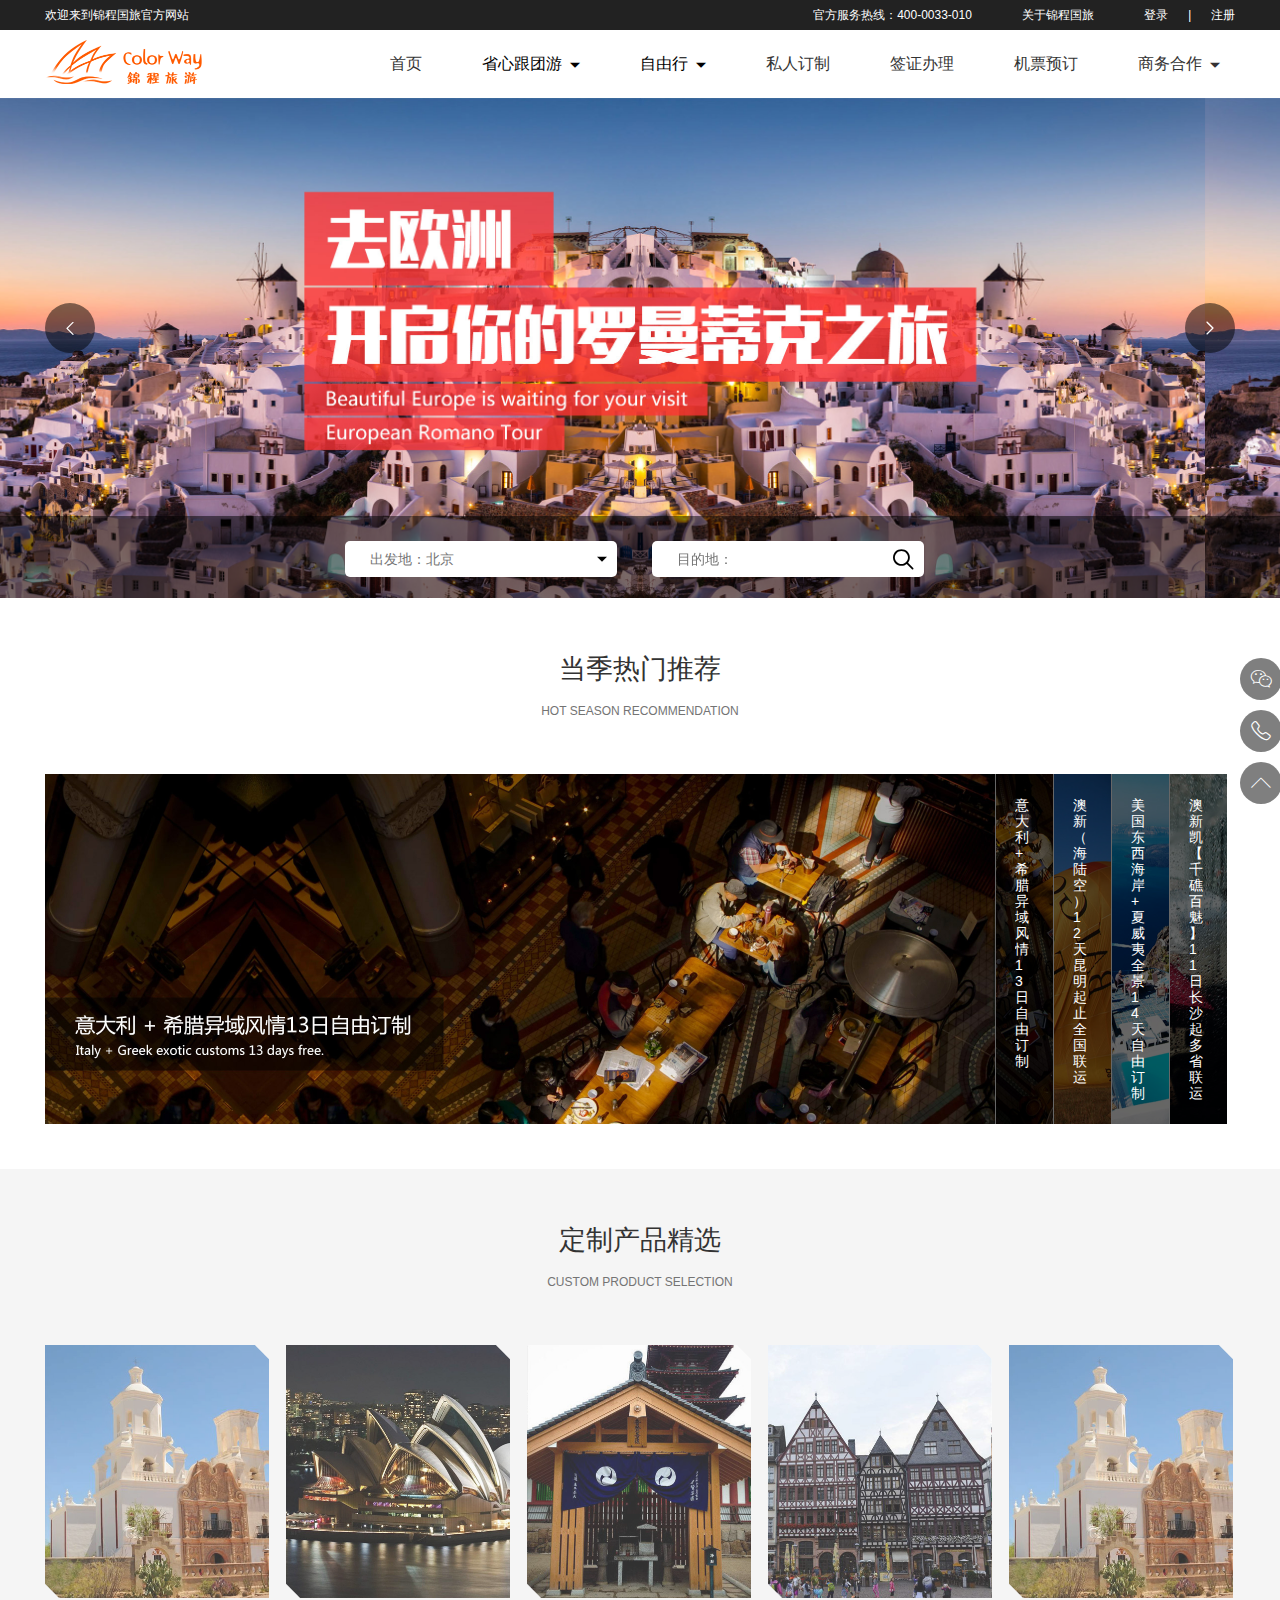
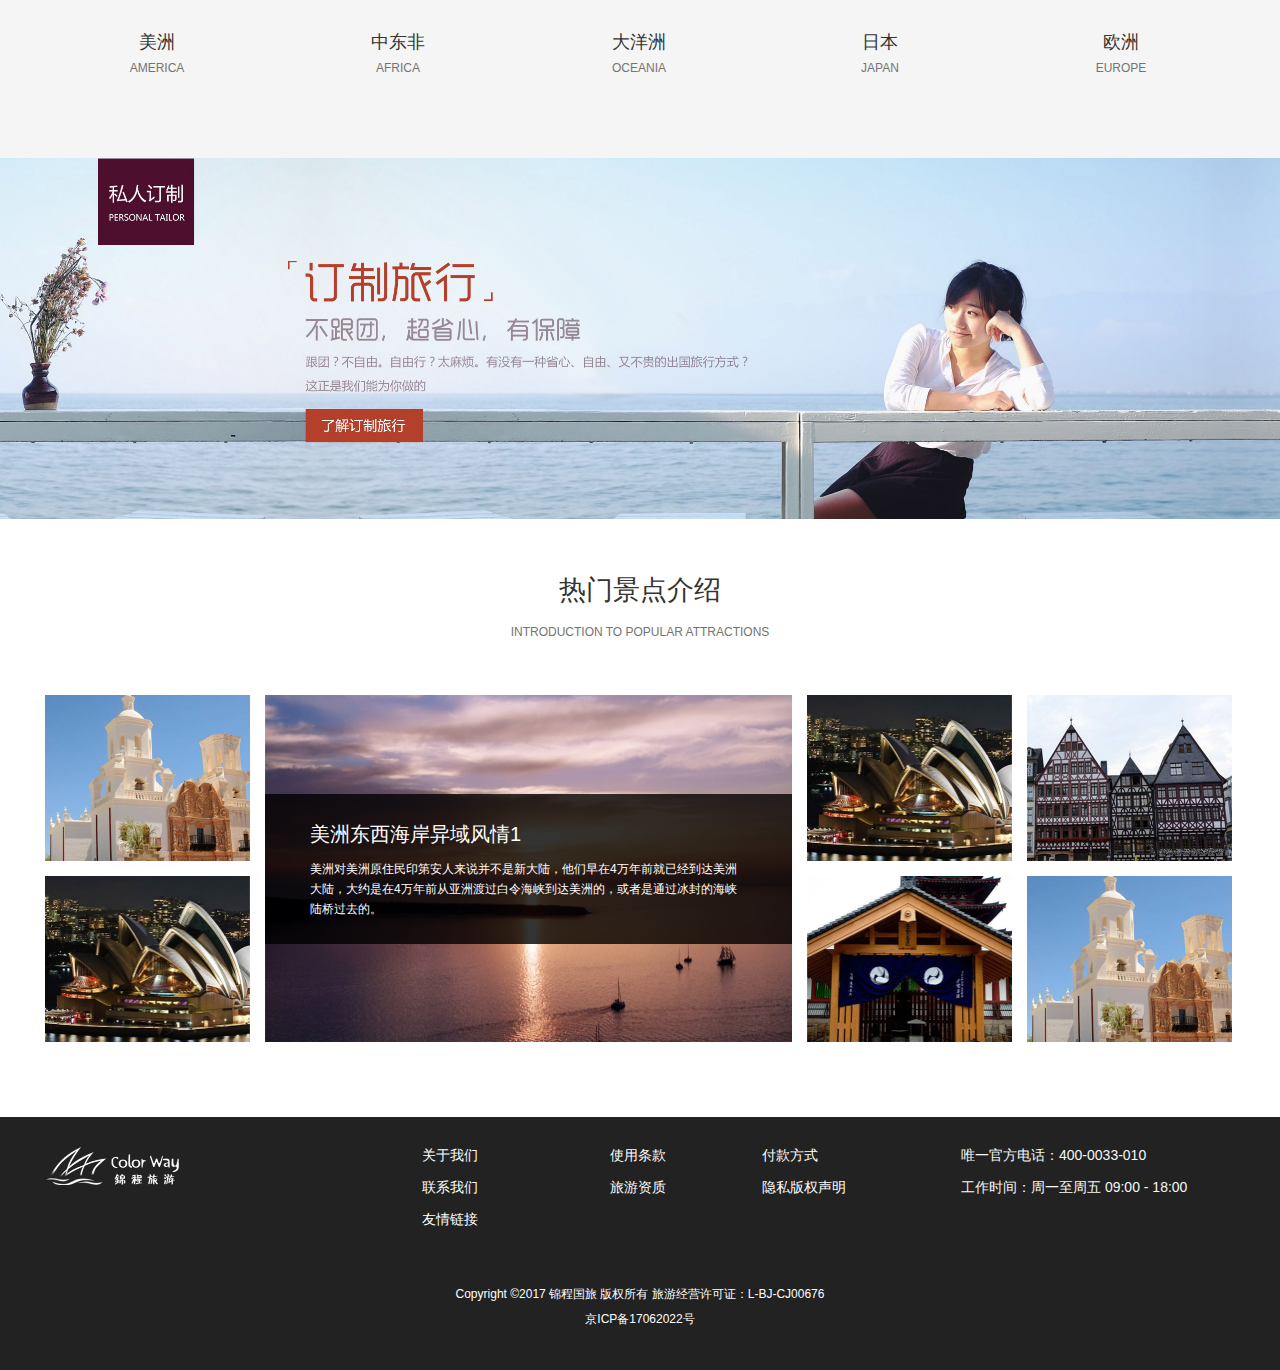
<file: website/index.html>
<!DOCTYPE html>
<html lang="en">

<head>
    <meta charset="UTF-8">
    <meta http-equiv="X-UA-Compatible" content="IE=edge">
    <meta name="description" content="">
    <meta name="keywords" content="">
    <!-- <link rel="icon" href="images/txjj_ico.ico"> -->
    <link href="css/base.css" rel="stylesheet">
    <script src="js/lib/jquery-1.8.3.min.js"></script>
    <link href="css/layout.css" rel="stylesheet">
    <script src=""></script>
    <title>锦程旅游</title>
</head>

<body>
    <div class="wrapper">
        <!-- header begin -->
        <div class="header">
            <div class="w1190 clearfix">
                <span class="fl">欢迎来到锦程国旅官方网站</span>
                <a href="./register.html" class="fr">注册</a>
                <i class="fr entryline">|</i>
                <a href="./login.html" class="fr">登录</a>
                <a href="" class="fr about">关于锦程国旅</a>
                <span class="fr">官方服务热线：400-0033-010</span>
            </div>
        </div>
        <!-- header end -->
        <!-- nav begin -->
        <div class="nav">
            <div class="w1190 clearfix">
                <a href="./index.html" title="锦程国旅" class="fl">
                    <img src="images/logo.png" class="logo" />
                </a>
                <ul class="fr clearfix navul">
                    <li>
                        <a href="./index.html">首页</a>
                    </li>
                    <li>
                        <span>省心跟团游<i class="iconfont">&#xe941;</i></span>
                        <ul class="s_nav">
                            <li><a href="./aoxinGroup.html">澳新跟团游</a></li>
                            <li><a href="">欧洲跟团游</a></li>
                        </ul>
                    </li>
                    <li>
                        <span>自由行<i class="iconfont">&#xe941;</i></span>
                        <ul class="s_nav">
                            <li><a href="">特价机票</a></li>
                            <li><a href="">境外酒店</a></li>
                            <li><a href="">澳新包车</a></li>
                        </ul>
                    </li>
                    <li>
                        <a href="./PersonalTailor.html">私人订制</a>
                    </li>
                    <li>
                        <a href="./visa.html">签证办理</a>
                    </li>
                    <li>
                        <a href="./orderPlane.html">机票预订</a>
                    </li>
                    <li>
                        <a href="javascript:;" class="wechat">商务合作<i class="iconfont">&#xe941;</i><img src="images/wechatcode.png" class="wechatcode"/></a>
                    </li>
                </ul>
            </div>
        </div>
        <!-- nav end -->
        <!-- banner begin -->
        <div class="index_swiper">
            <a class="arrow-left" href="javascript:;"><i class="iconfont">&#xe61a;</i></a>
            <a class="arrow-right" href="javascript:;"><i class="iconfont">&#xe600;</i></a>
            <div class="swiper-container">
                <div class="swiper-wrapper">
                    <div class="swiper-slide">
                        <a href="">
                            <img src="images/banner01.jpg" class="pic" />
                        </a>
                    </div>
                    <div class="swiper-slide">
                        <a href="">
                            <img src="images/banner01.jpg" class="pic" />
                        </a>
                    </div>
                </div>
                <div class="pagination"></div>
            </div>
            <div class="index_seach">
                <div class="w1190 clearfix">
                    <div class="startpoint">
                        <input type="text" name="" value="" placeholder="出发地：北京" />
                        <i class="iconfont downicon">&#xe941;</i>
                    </div>
                    <div class="endpoint">
                        <input type="text" name="" value="" placeholder="目的地：" />
                        <i class="iconfont searchicon">&#xe697;</i>
                    </div>
                </div>
            </div>
        </div>
        <!-- banner end -->
        <!-- 当季热门推荐 begin -->
        <div class="content01">
            <ul class="sidenav">
                <li class="wechat"><i class="iconfont">&#xe628;</i><img src="images/wechatcode1.png" class="wechatcode" /></li>
                <li><i class="iconfont">&#xe64c;</i></li>
                <li><i class="iconfont">&#xe62c;</i></li>
            </ul>
            <div class="w1190">
                <div class="index_title">
                    <div>当季热门推荐</div>
                    <p>HOT SEASON RECOMMENDATION</p>
                </div>
                <div class="accordion">
                    <ul class="clearfix">
                        <li>
                            <a href="" class="fl" title="">
                                <img src="images/img01.jpg" alt="" />
                            </a>
                            <div class="fl">
                                <img src="images/img01_s.jpg" />
                                <span>意大利 + 希腊异域风情13日自由订制</span>
                            </div>
                        </li>
                        <li>
                            <a href="" class="fl" title="">
                                <img src="images/img01.jpg" alt="" />
                            </a>
                            <div class="fl">
                                <img src="images/img02_s.jpg" />
                                <span>澳新（海陆空）12天昆明起止全国联运</span>
                            </div>
                        </li>
                        <li>
                            <a href="" class="fl" title="">
                                <img src="images/img01.jpg" alt="" />
                            </a>
                            <div class="fl">
                                <img src="images/img03_s.jpg" />
                                <span>美国东西海岸 + 夏威夷全景14天自由订制</span>
                            </div>
                        </li>
                        <li>
                            <a href="" class="fl" title="">
                                <img src="images/img01.jpg" alt="" />
                            </a>
                            <div class="fl">
                                <img src="images/img04_s.jpg" />
                                <span>澳新凯【千礁百魅】11日长沙起多省联运</span>
                            </div>
                        </li>
                    </ul>
                </div>
            </div>
        </div>
        <!-- 当季热门推荐 end -->
        <!-- 定制产品精选 begin -->
        <div class="content02">
            <div class="w1190">
                <div class="index_title">
                    <div>定制产品精选</div>
                    <p>CUSTOM PRODUCT SELECTION</p>
                </div>
                <ul class="clearfix product_select">
                    <li>
                        <span class="lb"></span>
                        <span class="rt"></span>
                        <a href="">
                            <img src="images/img05.jpg" />
                            <div>美洲</div>
                            <p>AMERICA</p>
                        </a>
                    </li>
                    <li>
                        <span class="lb"></span>
                        <span class="rt"></span>
                        <a href="">
                            <img src="images/img06.jpg" />
                            <div>中东非</div>
                            <p>AFRICA</p>
                        </a>
                    </li>
                    <li>
                        <span class="lb"></span>
                        <span class="rt"></span>
                        <a href="">
                            <img src="images/img07.jpg" />
                            <div>大洋洲</div>
                            <p>OCEANIA</p>
                        </a>
                    </li>
                    <li>
                        <span class="lb"></span>
                        <span class="rt"></span>
                        <a href="">
                            <img src="images/img08.jpg" />
                            <div>日本</div>
                            <p>JAPAN</p>
                        </a>
                    </li>
                    <li>
                        <span class="lb"></span>
                        <span class="rt"></span>
                        <a href="">
                            <img src="images/img05.jpg" />
                            <div>欧洲</div>
                            <p>EUROPE</p>
                        </a>
                    </li>
                </ul>
            </div>
        </div>
        <!-- 定制产品精选 end -->
        <!-- 中心大图 begin -->
        <div class="content03">
            <div class="banner_small">
                <a href="">
                    <img src="images/banner_img.jpg" />
                </a>
            </div>
        </div>
        <!-- 中心大图 end -->
        <!-- 热门景点介绍 begin -->
        <div class="content04">
            <div class="w1190">
                <div class="index_title">
                    <div>热门景点介绍</div>
                    <p>INTRODUCTION TO POPULAR ATTRACTIONS</p>
                </div>
                <div class="picwall clearfix">
                    <ul class="fl">
                        <li>
                            <img src="images/img10.jpg" data-img="images/img14.jpg" data-title="美洲东西海岸异域风情1" data-desc="美洲对美洲原住民印第安人来说并不是新大陆，他们早在4万年前就已经到达美洲大陆，大约是在4万年前从亚洲渡过白令海峡到达美洲的，或者是通过冰封的海峡陆桥过去的。" data-href="http://www.jia360.com" class="s_img" alt="" />
                        </li>
                        <li>
                            <img src="images/img11.jpg" data-img="images/img14.jpg" data-title="美洲东西海岸异域风情2" data-desc="美洲对美洲原住民印第安人来说并不是新大陆，他们早在4万年前就已经到达美洲大陆，大约是在4万年前从亚洲渡过白令海峡到达美洲的，或者是通过冰封的海峡陆桥过去的。" data-href="http://www.jia360.com" class="s_img" alt="" />
                        </li>
                    </ul>
                    <ul class="fl cur">
                        <li>
                            <img src="images/img11.jpg" data-img="images/img14.jpg" data-title="美洲东西海岸异域风情3" data-desc="美洲对美洲原住民印第安人来说并不是新大陆，他们早在4万年前就已经到达美洲大陆，大约是在4万年前从亚洲渡过白令海峡到达美洲的，或者是通过冰封的海峡陆桥过去的。" data-href="http://www.jia360.com" class="s_img" alt="" />
                        </li>
                        <li>
                            <img src="images/img12.jpg" data-img="images/img14.jpg" data-title="美洲东西海岸异域风情4" data-desc="美洲对美洲原住民印第安人来说并不是新大陆，他们早在4万年前就已经到达美洲大陆，大约是在4万年前从亚洲渡过白令海峡到达美洲的，或者是通过冰封的海峡陆桥过去的。" data-href="http://www.jia360.com" class="s_img" alt="" />
                        </li>
                    </ul>
                    <ul class="fl">
                        <li>
                            <img src="images/img13.jpg" data-img="images/img14.jpg" data-title="美洲东西海岸异域风情5" data-desc="美洲对美洲原住民印第安人来说并不是新大陆，他们早在4万年前就已经到达美洲大陆，大约是在4万年前从亚洲渡过白令海峡到达美洲的，或者是通过冰封的海峡陆桥过去的。" data-href="http://www.jia360.com" class="s_img" alt="" />
                        </li>
                        <li>
                            <img src="images/img10.jpg" data-img="images/img14.jpg" data-title="美洲东西海岸异域风情6" data-desc="美洲对美洲原住民印第安人来说并不是新大陆，他们早在4万年前就已经到达美洲大陆，大约是在4万年前从亚洲渡过白令海峡到达美洲的，或者是通过冰封的海峡陆桥过去的。" data-href="http://www.jia360.com" class="s_img" alt="" />
                        </li>
                    </ul>
                </div>
            </div>
        </div>
        <!-- 热门景点介绍 end -->
        <!-- footer begin -->
        <div class="footer">
            <div class="w1190">
                <div class="clearfix pt30">
                    <a href=""><img src="images/logo_bottom.png" class="logo fl" /></a>
                    <div class="fl dv1">
                        <a href="" target="_blank">关于我们</a>
                        <a href="" target="_blank">联系我们</a>
                        <a href="" target="_blank">友情链接</a>
                    </div>
                    <div class="fl dv2">
                        <a href="" target="_blank">使用条款</a>
                        <a href="" target="_blank">旅游资质</a>
                    </div>
                    <div class="fl dv3">

                        <a href="" target="_blank">付款方式</a>
                        <a href="" target="_blank">隐私版权声明</a>
                    </div>
                    <div class="fl dv4">
                        <p>唯一官方电话：400-0033-010</p>
                        <p>工作时间：周一至周五 09:00 - 18:00</p>
                    </div>
                </div>
                <p class="pt">Copyright ©2017 锦程国旅 版权所有 旅游经营许可证：L-BJ-CJ00676</p>
                <p class="pt">京ICP备17062022号</p>
            </div>
        </div>
        <!-- footer end -->
    </div>
</body>

</html>
<script src="js/lib/idangerous.swiper.min.js"></script>
<script src="js/global.js"></script>
<script>
    // sidenav测导航
    var h_con1 = $('.content01').position().top;
    $(window).scroll(function() {
        var scrollTop = $(this).scrollTop();
        if (scrollTop >= h_con1) {
            $('.sidenav').addClass('fixed');
        } else {
            $('.sidenav').removeClass('fixed');
        };
    });
    // banner大图
    var mySwiper = new Swiper(".swiper-container", {
        pagination: ".pagination",
        paginationClickable: true,
        autoplay: 3000,
        speed: 300,
        autoplayDisableOnInteraction: false,
        loop: true,
        noSwiping: true
    });
    $('.index_swiper .arrow-left').on('click', function(e) {
        e.preventDefault()
        mySwiper.swipePrev();
    });
    $('.index_swiper .arrow-right').on('click', function(e) {
        e.preventDefault()
        mySwiper.swipeNext();
    });
    $('.index_swiper').on("mouseenter", function() {
        mySwiper.stopAutoplay();
    });
    $('.index_swiper').on("mouseleave", function() {
        mySwiper.startAutoplay();
    });
    //accordion手风琴
    $(".accordion ul li").hover(function() {
        $(this).stop(true).animate({
            width: "1008px"
        }, 1000).siblings().stop(true).animate({
            width: "58px"
        }, 1000);
    });
    // 定制产品精选
    $(".product_select li").hover(function() {
        $(this).find('.lb').stop(true).animate({
            left: "-20px",
            top: "253px"
        }, 300);
        $(this).find('.rt').stop(true).animate({
            top: "-20px",
            right: "-20px"
        }, 300)
    }, function() {
        $(this).find('.lb').stop(true).animate({
            left: "-10px",
            top: "243px"
        }, 300)
        $(this).find('.rt').stop(true).animate({
            top: "-10px",
            right: "-10px"
        }, 300);
    });

    //热门景点介绍
    addPic($('.picwall>ul>li').eq(0));

    function addPic(obj) {
        $('.picwall ul li .desc').remove();
        var _descdiv = obj.find('.s_img');
        var _deschtml = '<a href="' + _descdiv.attr("data-href") + '" title="' + _descdiv.attr("data-title") + '" class="desc"><img src="' + _descdiv.attr("data-img") + '" class="m_img" /><div><h6>' + _descdiv.attr("data-title") + '</h6><p>' + _descdiv.attr("data-desc") + '</p></div></a>';
        obj.append(_deschtml);
    };
    $('.picwall ul li').on('mouseenter', function() {
        if ($(this).parent('ul').width() == 205) {
            $(this).parent('ul').stop(true).animate({
                width: "747px"
            }, 200).siblings().stop(true).animate({
                width: "205px"
            }, 200);
        }
        addPic($(this));
    });
</script>
</file>
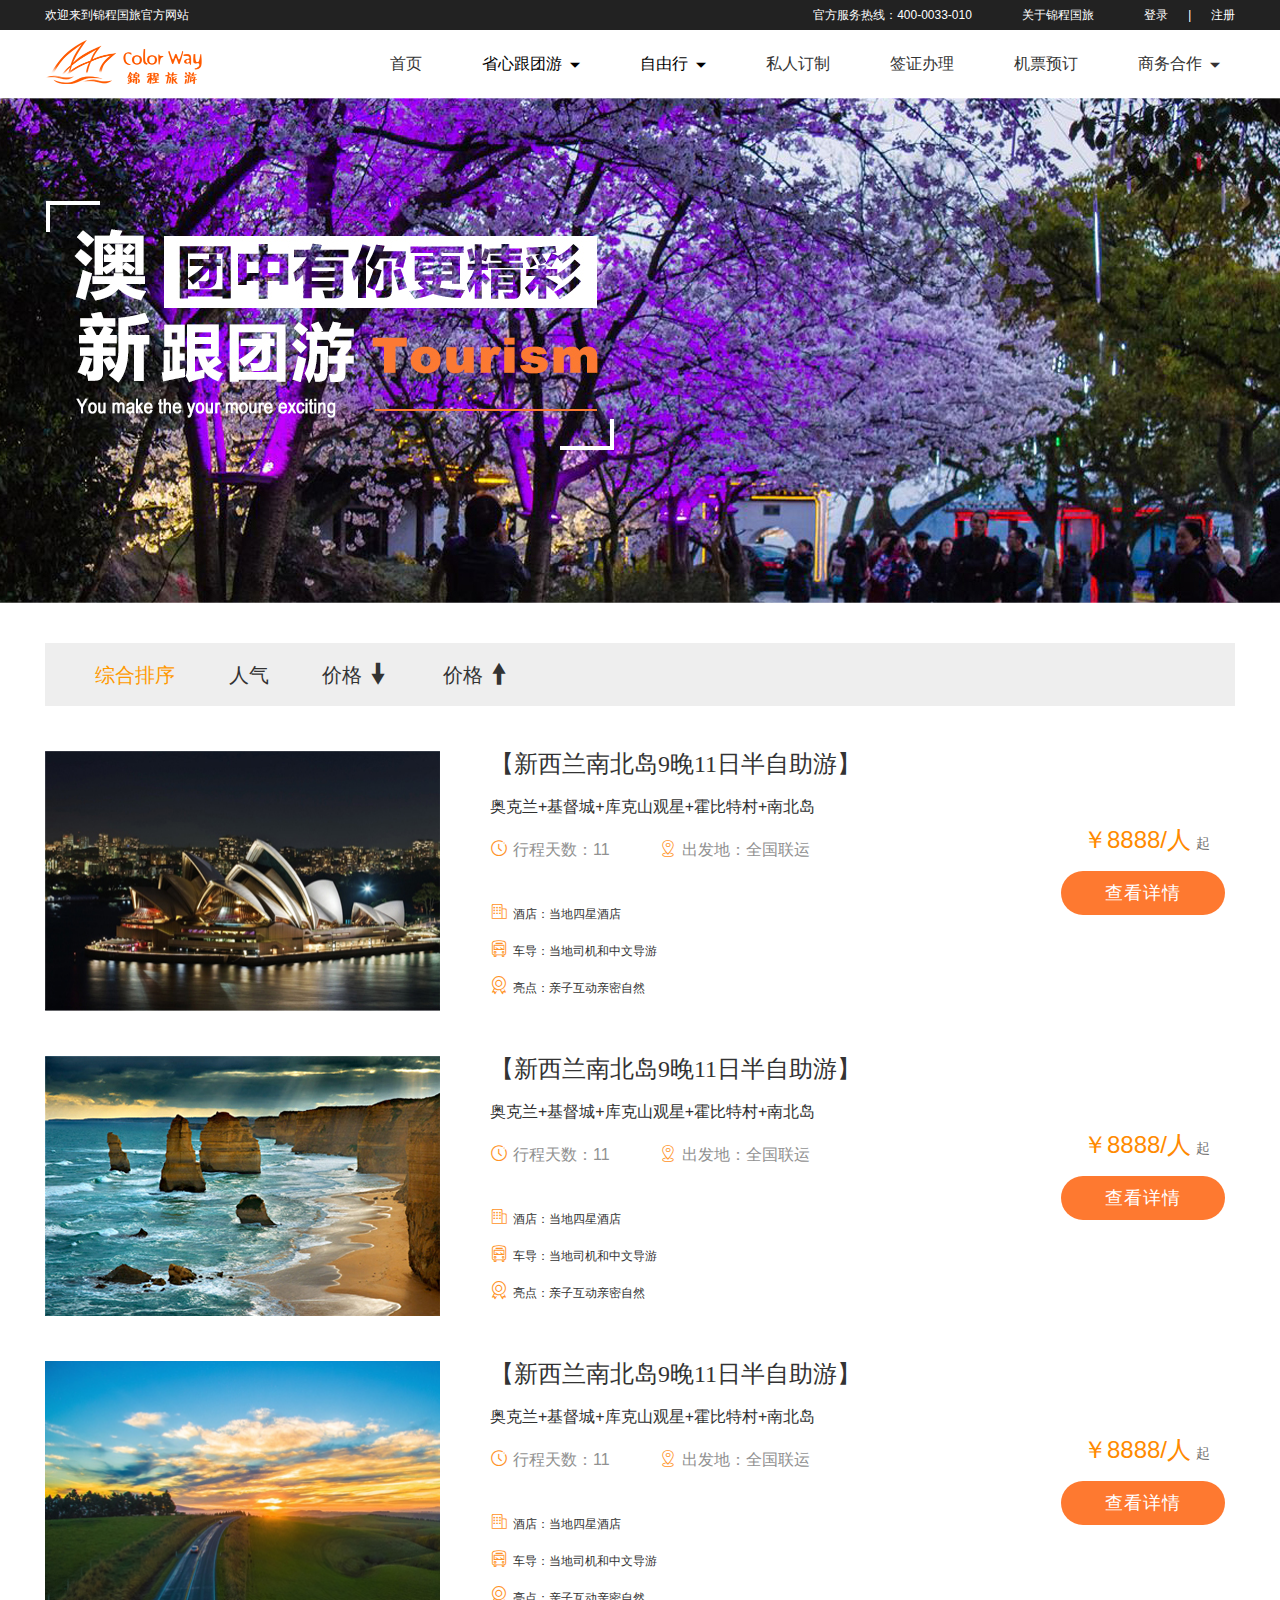
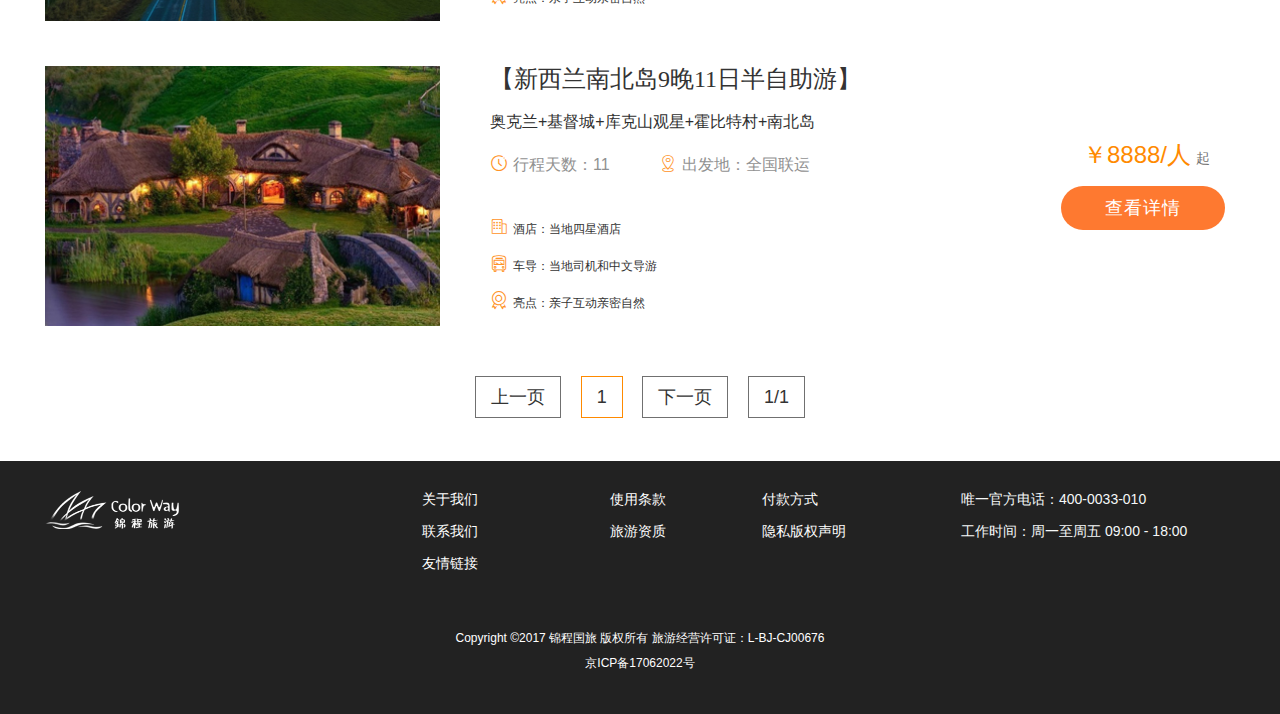
<file: website/aoxinGroup.html>
<!DOCTYPE html>
<html lang="en">

<head>
    <meta charset="UTF-8">
    <meta http-equiv="X-UA-Compatible" content="IE=edge">
    <meta name="description" content="">
    <meta name="keywords" content="">
    <!-- <link rel="icon" href="images/txjj_ico.ico"> -->
    <link href="css/base.css" rel="stylesheet">
    <script src="js/lib/jquery-1.8.3.min.js"></script>
    <link href="css/layout.css" rel="stylesheet">
    <title>锦程旅游</title>
</head>

<body>
    <div class="wrapper">
        <!-- header begin -->
        <div class="header">
            <div class="w1190 clearfix">
                <span class="fl">欢迎来到锦程国旅官方网站</span>
                <a href="./register.html" class="fr">注册</a>
                <i class="fr entryline">|</i>
                <a href="./login.html" class="fr">登录</a>
                <a href="" class="fr about">关于锦程国旅</a>
                <span class="fr">官方服务热线：400-0033-010</span>
            </div>
        </div>
        <!-- header end -->
        <!-- nav begin -->
        <div class="nav">
            <div class="w1190 clearfix">
                <a href="./index.html" title="锦程国旅" class="fl">
                    <img src="images/logo.png" class="logo" />
                </a>
                <ul class="fr clearfix navul">
                    <li>
                        <a href="./index.html">首页</a>
                    </li>
                    <li>
                        <span>省心跟团游<i class="iconfont">&#xe941;</i></span>
                        <ul class="s_nav">
                            <li><a href="./aoxinGroup.html">澳新跟团游</a></li>
                            <li><a href="">欧洲跟团游</a></li>
                        </ul>
                    </li>
                    <li>
                        <span>自由行<i class="iconfont">&#xe941;</i></span>
                        <ul class="s_nav">
                            <li><a href="">特价机票</a></li>
                            <li><a href="">境外酒店</a></li>
                            <li><a href="">澳新包车</a></li>
                        </ul>
                    </li>
                    <li>
                        <a href="./PersonalTailor.html">私人订制</a>
                    </li>
                    <li>
                        <a href="./visa.html">签证办理</a>
                    </li>
                    <li>
                        <a href="./orderPlane.html">机票预订</a>
                    </li>
                    <li>
                        <a href="javascript:;" class="wechat">商务合作<i class="iconfont">&#xe941;</i><img src="images/wechatcode.png" class="wechatcode"/></a>
                    </li>
                </ul>
            </div>
        </div>
        <!-- nav end -->
        <!-- 澳新跟团 begin -->
        <div class="aoxin_content">
            <div class="center_img aoxin_banner">
                <img src="images/aoxin_banner.jpg" />
            </div>
            <div class="w1190">
                <div class="paixu_btn">
                    <a href="javascript:;" class="active">综合排序</a>
                    <a href="javascript:;">人气</a>
                    <a href="javascript:;">价格<i class="iconfont">&#xe62a;</i></a>
                    <a href="javascript:;">价格<i class="iconfont">&#xe62b;</i></a>
                </div>
                <div class="paixu_cont">
                    <li class="clearfix">
                        <a href="" title="" class="fl"><img src="images/aoxin_img01.jpg" alt="" class="pic" /></a>
                        <div class="fr w745">
                            <a href="" title="" class="title overflowpoint">【新西兰南北岛9晚11日半自助游】 </a>
                            <p class="sightspot overflowpoint">奥克兰+基督城+库克山观星+霍比特村+南北岛</p>
                            <div class="dayadress overflowpoint">
                                <span><i class="iconfont">&#xe601;</i>行程天数：<i>11</i></span>
                                <span><i class="iconfont">&#xe609;</i>出发地：<i>全国联运</i></span>
                            </div>
                            <div class="holtel"><i class="iconfont">&#xe632;</i>酒店：<i>当地四星酒店</i></div>
                            <div class="carnavigate"><i class="iconfont">&#xe613;</i>车导：<i>当地司机和中文导游</i></div>
                            <div class="lightspot"><i class="iconfont">&#xe675;</i>亮点：<i>亲子互动亲密自然</i></div>
                            <div class="money"><i>￥8888/人</i>起</div>
                            <a href="" class="btn">查看详情</a>
                        </div>
                    </li>
                    <li class="clearfix">
                        <a href="" title="" class="fl"><img src="images/aoxin_img02.jpg" alt="" class="pic" /></a>
                        <div class="fr w745">
                            <a href="" title="" class="title overflowpoint">【新西兰南北岛9晚11日半自助游】 </a>
                            <p class="sightspot overflowpoint">奥克兰+基督城+库克山观星+霍比特村+南北岛</p>
                            <div class="dayadress overflowpoint">
                                <span><i class="iconfont">&#xe601;</i>行程天数：<i>11</i></span>
                                <span><i class="iconfont">&#xe609;</i>出发地：<i>全国联运</i></span>
                            </div>
                            <div class="holtel"><i class="iconfont">&#xe632;</i>酒店：<i>当地四星酒店</i></div>
                            <div class="carnavigate"><i class="iconfont">&#xe613;</i>车导：<i>当地司机和中文导游</i></div>
                            <div class="lightspot"><i class="iconfont">&#xe675;</i>亮点：<i>亲子互动亲密自然</i></div>
                            <div class="money"><i>￥8888/人</i>起</div>
                            <a href="" class="btn">查看详情</a>
                        </div>
                    </li>
                    <li class="clearfix">
                        <a href="" title="" class="fl"><img src="images/aoxin_img03.jpg" alt="" class="pic" /></a>
                        <div class="fr w745">
                            <a href="" title="" class="title overflowpoint">【新西兰南北岛9晚11日半自助游】 </a>
                            <p class="sightspot overflowpoint">奥克兰+基督城+库克山观星+霍比特村+南北岛</p>
                            <div class="dayadress overflowpoint">
                                <span><i class="iconfont">&#xe601;</i>行程天数：<i>11</i></span>
                                <span><i class="iconfont">&#xe609;</i>出发地：<i>全国联运</i></span>
                            </div>
                            <div class="holtel"><i class="iconfont">&#xe632;</i>酒店：<i>当地四星酒店</i></div>
                            <div class="carnavigate"><i class="iconfont">&#xe613;</i>车导：<i>当地司机和中文导游</i></div>
                            <div class="lightspot"><i class="iconfont">&#xe675;</i>亮点：<i>亲子互动亲密自然</i></div>
                            <div class="money"><i>￥8888/人</i>起</div>
                            <a href="" class="btn">查看详情</a>
                        </div>
                    </li>
                    <li class="clearfix">
                        <a href="" title="" class="fl"><img src="images/aoxin_img04.jpg" alt="" class="pic" /></a>
                        <div class="fr w745">
                            <a href="" title="" class="title overflowpoint">【新西兰南北岛9晚11日半自助游】 </a>
                            <p class="sightspot overflowpoint">奥克兰+基督城+库克山观星+霍比特村+南北岛</p>
                            <div class="dayadress overflowpoint">
                                <span><i class="iconfont">&#xe601;</i>行程天数：<i>11</i></span>
                                <span><i class="iconfont">&#xe609;</i>出发地：<i>全国联运</i></span>
                            </div>
                            <div class="holtel"><i class="iconfont">&#xe632;</i>酒店：<i>当地四星酒店</i></div>
                            <div class="carnavigate"><i class="iconfont">&#xe613;</i>车导：<i>当地司机和中文导游</i></div>
                            <div class="lightspot"><i class="iconfont">&#xe675;</i>亮点：<i>亲子互动亲密自然</i></div>
                            <div class="money"><i>￥8888/人</i>起</div>
                            <a href="" class="btn">查看详情</a>
                        </div>
                    </li>
                </div>
                <!-- page begin -->
                <div class="page">
                    <a href="javacript:;" class="prevPage">上一页</a>
                    <span class="thisPage">1</span>
                    <a href="javacript:;" class="nextPage">下一页</a>
                    <span href="javacript:;" class="allPage">1/1</span>
                </div>
                <!-- page end -->
            </div>
        </div>
        <!-- 澳新跟团 end -->
        <!-- footer begin -->
        <div class="footer">
            <div class="w1190">
                <div class="clearfix pt30">
                    <a href=""><img src="images/logo_bottom.png" class="logo fl" /></a>
                    <div class="fl dv1">
                        <a href="" target="_blank">关于我们</a>
                        <a href="" target="_blank">联系我们</a>
                        <a href="" target="_blank">友情链接</a>
                    </div>
                    <div class="fl dv2">
                        <a href="" target="_blank">使用条款</a>
                        <a href="" target="_blank">旅游资质</a>
                    </div>
                    <div class="fl dv3">

                        <a href="" target="_blank">付款方式</a>
                        <a href="" target="_blank">隐私版权声明</a>
                    </div>
                    <div class="fl dv4">
                        <p>唯一官方电话：400-0033-010</p>
                        <p>工作时间：周一至周五 09:00 - 18:00</p>
                    </div>
                </div>
                <p class="pt">Copyright ©2017 锦程国旅 版权所有 旅游经营许可证：L-BJ-CJ00676</p>
                <p class="pt">京ICP备17062022号</p>
            </div>
        </div>
        <!-- footer end -->
    </div>
</body>

</html>
<script src="js/global.js"></script>
<script>
</script>
</file>
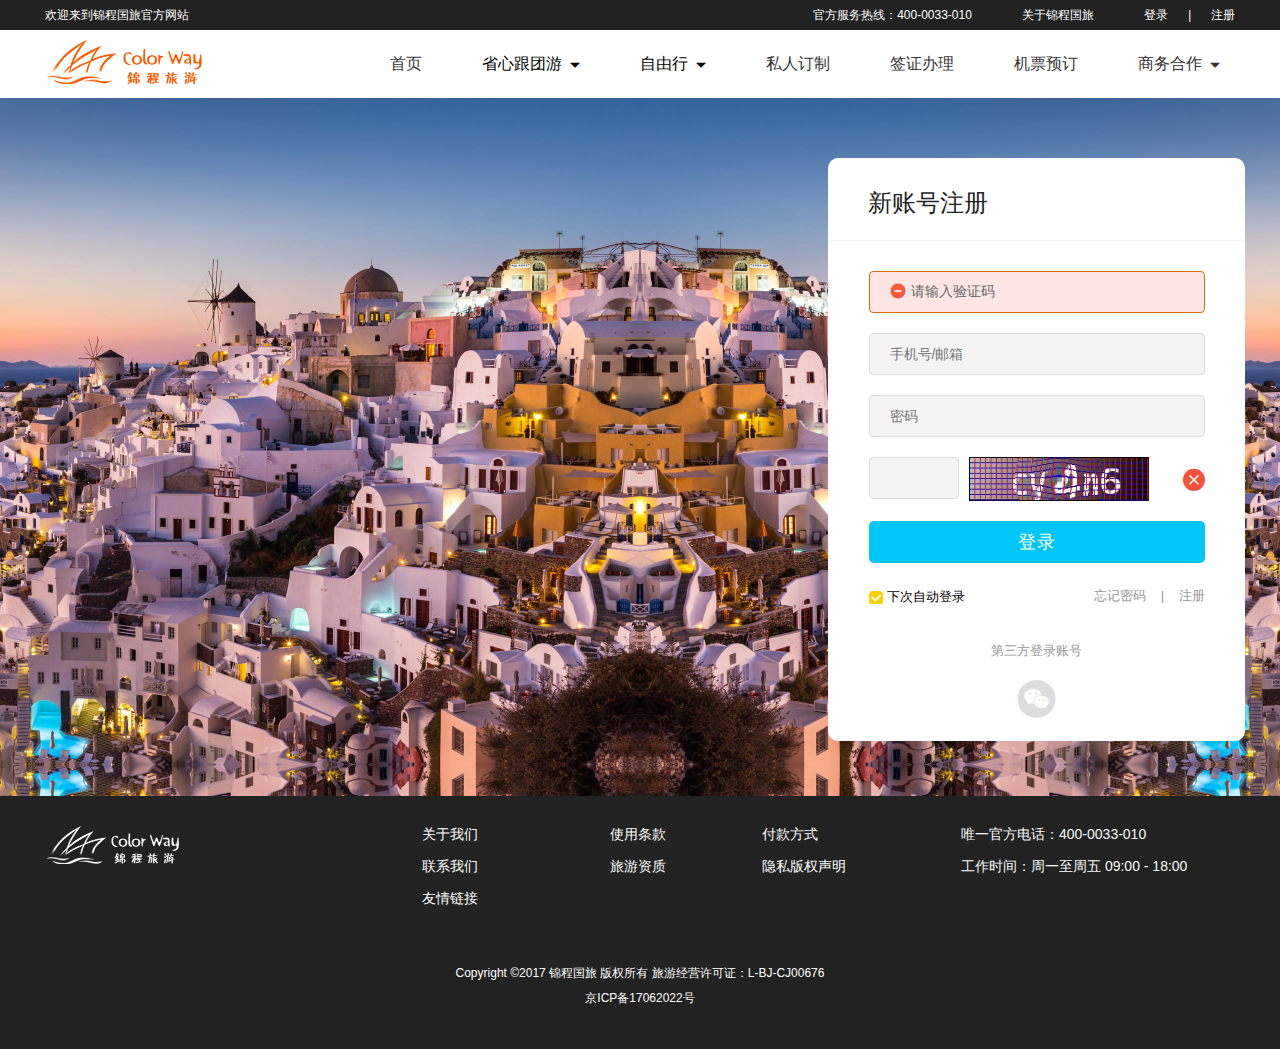
<file: website/login.html>
<!DOCTYPE html>
<html lang="en">

<head>
    <meta charset="UTF-8">
    <meta http-equiv="X-UA-Compatible" content="IE=edge">
    <meta name="description" content="">
    <meta name="keywords" content="">
    <!-- <link rel="icon" href="images/txjj_ico.ico"> -->
    <link href="css/base.css" rel="stylesheet">
    <script src="js/lib/jquery-1.8.3.min.js"></script>
    <link href="css/layout.css" rel="stylesheet">
    <script src=""></script>
    <title>锦程旅游</title>
</head>

<body>
    <div class="wrapper">
        <!-- header begin -->
        <div class="header">
            <div class="w1190 clearfix">
                <span class="fl">欢迎来到锦程国旅官方网站</span>
                <a href="./register.html" class="fr">注册</a>
                <i class="fr entryline">|</i>
                <a href="./login.html" class="fr">登录</a>
                <a href="" class="fr about">关于锦程国旅</a>
                <span class="fr">官方服务热线：400-0033-010</span>
            </div>
        </div>
        <!-- header end -->
        <!-- nav begin -->
        <div class="nav">
            <div class="w1190 clearfix">
                <a href="./index.html" title="锦程国旅" class="fl">
                    <img src="images/logo.png" class="logo" />
                </a>
                <ul class="fr clearfix navul">
                    <li>
                        <a href="./index.html">首页</a>
                    </li>
                    <li>
                        <span>省心跟团游<i class="iconfont">&#xe941;</i></span>
                        <ul class="s_nav">
                            <li><a href="./aoxinGroup.html">澳新跟团游</a></li>
                            <li><a href="">欧洲跟团游</a></li>
                        </ul>
                    </li>
                    <li>
                        <span>自由行<i class="iconfont">&#xe941;</i></span>
                        <ul class="s_nav">
                            <li><a href="">特价机票</a></li>
                            <li><a href="">境外酒店</a></li>
                            <li><a href="">澳新包车</a></li>
                        </ul>
                    </li>
                    <li>
                        <a href="./PersonalTailor.html">私人订制</a>
                    </li>
                    <li>
                        <a href="./visa.html">签证办理</a>
                    </li>
                    <li>
                        <a href="./orderPlane.html">机票预订</a>
                    </li>
                    <li>
                        <a href="javascript:;" class="wechat">商务合作<i class="iconfont">&#xe941;</i><img src="images/wechatcode.png" class="wechatcode"/></a>
                    </li>
                </ul>
            </div>
        </div>
        <!-- nav end -->
        <!-- 登录 begin -->
        <div class="login_center">
            <img src="images/login_bg.jpg" class="pic" />
            <div class="login_box">
                <h6>新账号注册</h6>
                <form class="w336">
                    <div class="text-style js-err">
                        <i class="iconfont">&#xe6e2;</i>请输入验证码
                    </div>
                    <div class="login_ink">
                        <input type="text" autocomplete="off" name="name" placeholder="手机号/邮箱" class="text-style">
                    </div>
                    <div class="login_ink">
                        <input type="password" autocomplete="off" name="password" id="password" placeholder="密码" class="text-style password-code">
                    </div>
                    <div class="proofcode clearfix" style="display: block;">
                        <input type="text" class="text-style" value="">
                        <img src="./images/loginRandomImg.jpg" width="180" height="44" alt="">
                        <i class="fr iconfont">&#xe640;</i>
                    </div>
                    <div class="passcard-btns">
                        <input type="submit" value="登录" disabled="" class="login_btn">
                    </div>
                    <div class="checkbox-wrap clearfix">
                        <label class="label-checkbox">
                            <input type="checkbox" name="autolog" checked="" id="Useragreement" class="check-c">下次自动登录
                        </label>
                        <a href="" class="fr fr_a">注册</a>
                        <span class="fr fr_a">&nbsp;&nbsp;&nbsp;&nbsp;|&nbsp;&nbsp;&nbsp;&nbsp;</span>
                        <a href="" class="fr fr_a">忘记密码</a>
                    </div>
                    <div class="third-party-covers login_third_party_covers">
                        <div class="font">第三方登录账号</div>
                        <a href="" class="p-wechat-login iconfont">&#xe652;</a>
                    </div>
                </form>

            </div>
        </div>
        <!-- 登录 end -->
        <!-- footer begin -->
        <div class="footer">
            <div class="w1190">
                <div class="clearfix pt30">
                    <a href=""><img src="images/logo_bottom.png" class="logo fl" /></a>
                    <div class="fl dv1">
                        <a href="" target="_blank">关于我们</a>
                        <a href="" target="_blank">联系我们</a>
                        <a href="" target="_blank">友情链接</a>
                    </div>
                    <div class="fl dv2">
                        <a href="" target="_blank">使用条款</a>
                        <a href="" target="_blank">旅游资质</a>
                    </div>
                    <div class="fl dv3">

                        <a href="" target="_blank">付款方式</a>
                        <a href="" target="_blank">隐私版权声明</a>
                    </div>
                    <div class="fl dv4">
                        <p>唯一官方电话：400-0033-010</p>
                        <p>工作时间：周一至周五 09:00 - 18:00</p>
                    </div>
                </div>
                <p class="pt">Copyright ©2017 锦程国旅 版权所有 旅游经营许可证：L-BJ-CJ00676</p>
                <p class="pt">京ICP备17062022号</p>
            </div>
        </div>
        <!-- footer end -->
    </div>
</body>

</html>
<script src="js/global.js"></script>
<script>
    //阅读用户协议
    $('#Useragreement').on('click', function() {
        if ($(this).prop('checked')) { //获取是否选中 并判断
            $(this).parent('.label-checkbox').removeClass('label-checkbox1')
        } else {
            $(this).parent('.label-checkbox').addClass('label-checkbox1')
        }
    });
</script>
</file>
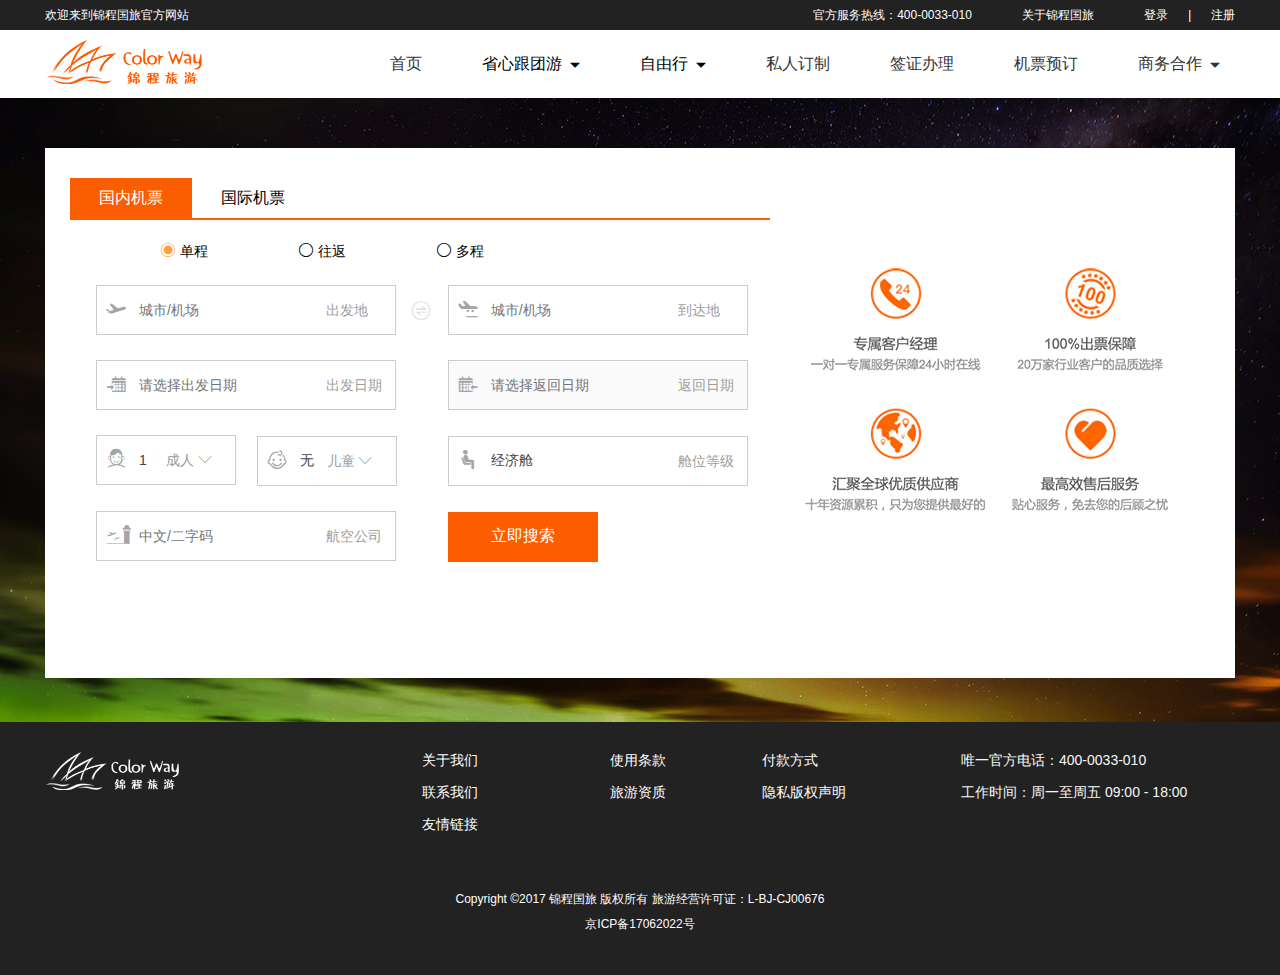
<file: website/orderPlane.html>
<!DOCTYPE html>
<html lang="en">

<head>
    <meta charset="UTF-8">
    <meta http-equiv="X-UA-Compatible" content="IE=edge">
    <meta name="description" content="">
    <meta name="keywords" content="">
    <!-- <link rel="icon" href="images/txjj_ico.ico"> -->
    <link href="css/base.css" rel="stylesheet">
    <script src="js/lib/jquery-1.8.3.min.js"></script>
    <link href="css/layout.css" rel="stylesheet">
    <title>锦程旅游</title>
</head>

<body>
    <div class="wrapper">
        <!-- header begin -->
        <div class="header">
            <div class="w1190 clearfix">
                <span class="fl">欢迎来到锦程国旅官方网站</span>
                <a href="./register.html" class="fr">注册</a>
                <i class="fr entryline">|</i>
                <a href="./login.html" class="fr">登录</a>
                <a href="" class="fr about">关于锦程国旅</a>
                <span class="fr">官方服务热线：400-0033-010</span>
            </div>
        </div>
        <!-- header end -->
        <!-- nav begin -->
        <div class="nav">
            <div class="w1190 clearfix">
                <a href="./index.html" title="锦程国旅" class="fl">
                    <img src="images/logo.png" class="logo" />
                </a>
                <ul class="fr clearfix navul">
                    <li>
                        <a href="./index.html">首页</a>
                    </li>
                    <li>
                        <span>省心跟团游<i class="iconfont">&#xe941;</i></span>
                        <ul class="s_nav">
                            <li><a href="./aoxinGroup.html">澳新跟团游</a></li>
                            <li><a href="">欧洲跟团游</a></li>
                        </ul>
                    </li>
                    <li>
                        <span>自由行<i class="iconfont">&#xe941;</i></span>
                        <ul class="s_nav">
                            <li><a href="">特价机票</a></li>
                            <li><a href="">境外酒店</a></li>
                            <li><a href="">澳新包车</a></li>
                        </ul>
                    </li>
                    <li>
                        <a href="./PersonalTailor.html">私人订制</a>
                    </li>
                    <li>
                        <a href="./visa.html">签证办理</a>
                    </li>
                    <li>
                        <a href="./orderPlane.html">机票预订</a>
                    </li>
                    <li>
                        <a href="javascript:;" class="wechat">商务合作<i class="iconfont">&#xe941;</i><img src="images/wechatcode.png" class="wechatcode"/></a>
                    </li>
                </ul>
            </div>
        </div>
        <!-- nav end -->
        <!-- 机票预订 begin -->
        <div class="order_center">
            <div class="order_box">
                <ul class="order_tabul order_choose_outin clearfix">
                    <li class="active">国内机票</li>
                    <li>国际机票</li>
                </ul>
                <div class="order_cont">
                    <div class="order_list">
                        <ul class="order_tabul order_choose_onlydouble clearfix">
                            <li class="active">
                                <i class="iconfont icon1">&#xe635;</i>
                                <i class="iconfont icon2">&#xe627;</i>
                                <span>单程</span>
                            </li>
                            <li>
                                <i class="iconfont icon1">&#xe635;</i>
                                <i class="iconfont icon2">&#xe627;</i>
                                <span>往返</span>
                            </li>
                            <li>
                                <i class="iconfont icon1">&#xe635;</i>
                                <i class="iconfont icon2">&#xe627;</i>
                                <span>多程</span>
                            </li>
                        </ul>
                        <div class="order_cont">
                            <!-- 单程 -->
                            <div class="order_list">
                                <div class="search-form">
                                    <div class="formline search-city start-city">
                                        <em class="icon-homecity"><i class="iconfont">&#xe669;</i></em>
                                        <i>出发地</i>
                                        <div class="city-suggest">
                                            <input type="text" class="loacal w300" placeholder="城市/机场" value="">
                                        </div>
                                        <span class="icon-toggle"><i class="iconfont">&#xe6a0;</i></span>
                                    </div>
                                    <div class="formline search-city end-city">
                                        <em class="icon-destcity"><i class="iconfont">&#xe621;</i></em>
                                        <i>到达地</i>
                                        <div class="city-suggest">
                                            <input type="text" class="loacal w300" placeholder="城市/机场" value="">
                                        </div>
                                        <s class="ico-time"></s>
                                    </div>
                                    <div class="formline start-day">
                                        <em class="icon-ddate"><i class="iconfont">&#xe6af;</i></em>
                                        <i>出发日期</i>
                                        <div class=""><input type="text" value="" placeholder="请选择出发日期" class="w300" readonly=""></div>
                                    </div>
                                    <div class="formline end-day">
                                        <em class="icon-adate"><i class="iconfont">&#xe6ae;</i></em>
                                        <i>返回日期</i>
                                        <div class=""><input type="text" value="" placeholder="请选择返回日期" class="w300" readonly="" disabled=""></div>
                                    </div>
                                    <div class="formline select-user">
                                        <em class="icon-Adult"><i class="iconfont">&#xe696;</i></em>
                                        <i class="input-adult iconfont">成人&nbsp;&#xe602;</i>
                                        <div class="select"><input type="text" class="selects" value="1" readonly=""><i class="icon-arr_down"></i></div>
                                    </div>
                                    <div class="formline select-user mr48">
                                        <em class="icon-child"><i class="iconfont">&#xe61f;</i></em>
                                        <i class="input-children iconfont">儿童&nbsp;&#xe602;</i>
                                        <div class="select"><input type="text" class="selects" value="无" readonly=""><i class="icon-arr_down"></i></div>
                                    </div>
                                    <div class="formline select-user">
                                        <em class="icon-seat"><i class="iconfont">&#xe62f;</i></em>
                                        <i class="input-space">舱位等级</i>
                                        <div class="select"><input type="text" class="selects w300" value="经济舱" readonly=""><i class="icon-arr_down"></i></div>
                                    </div>
                                    <div class="formline">
                                        <em class="icon-airline2"><i class="iconfont">&#xe629;</i></em>
                                        <i>航空公司</i>
                                        <div class="airline-suggest"><input type="text" class="loacal w300" placeholder="中文/二字码" value=""></div>
                                    </div>
                                    <a class="search-btn">立即搜索</a>
                                </div>
                            </div>
                            <!-- 往返 -->
                            <div class="order_list"></div>
                            <!-- 多程 -->
                            <div class="order_list"></div>
                        </div>
                    </div>
                    <div class="order_list"></div>
                </div>
            </div>
        </div>
        <!-- 机票预订 end -->
        <!-- footer begin -->
        <div class="footer">
            <div class="w1190">
                <div class="clearfix pt30">
                    <a href=""><img src="images/logo_bottom.png" class="logo fl" /></a>
                    <div class="fl dv1">
                        <a href="" target="_blank">关于我们</a>
                        <a href="" target="_blank">联系我们</a>
                        <a href="" target="_blank">友情链接</a>
                    </div>
                    <div class="fl dv2">
                        <a href="" target="_blank">使用条款</a>
                        <a href="" target="_blank">旅游资质</a>
                    </div>
                    <div class="fl dv3">

                        <a href="" target="_blank">付款方式</a>
                        <a href="" target="_blank">隐私版权声明</a>
                    </div>
                    <div class="fl dv4">
                        <p>唯一官方电话：400-0033-010</p>
                        <p>工作时间：周一至周五 09:00 - 18:00</p>
                    </div>
                </div>
                <p class="pt">Copyright ©2017 锦程国旅 版权所有 旅游经营许可证：L-BJ-CJ00676</p>
                <p class="pt">京ICP备17062022号</p>
            </div>
        </div>
        <!-- footer end -->
    </div>
</body>

</html>
<script src="js/global.js"></script>
</file>
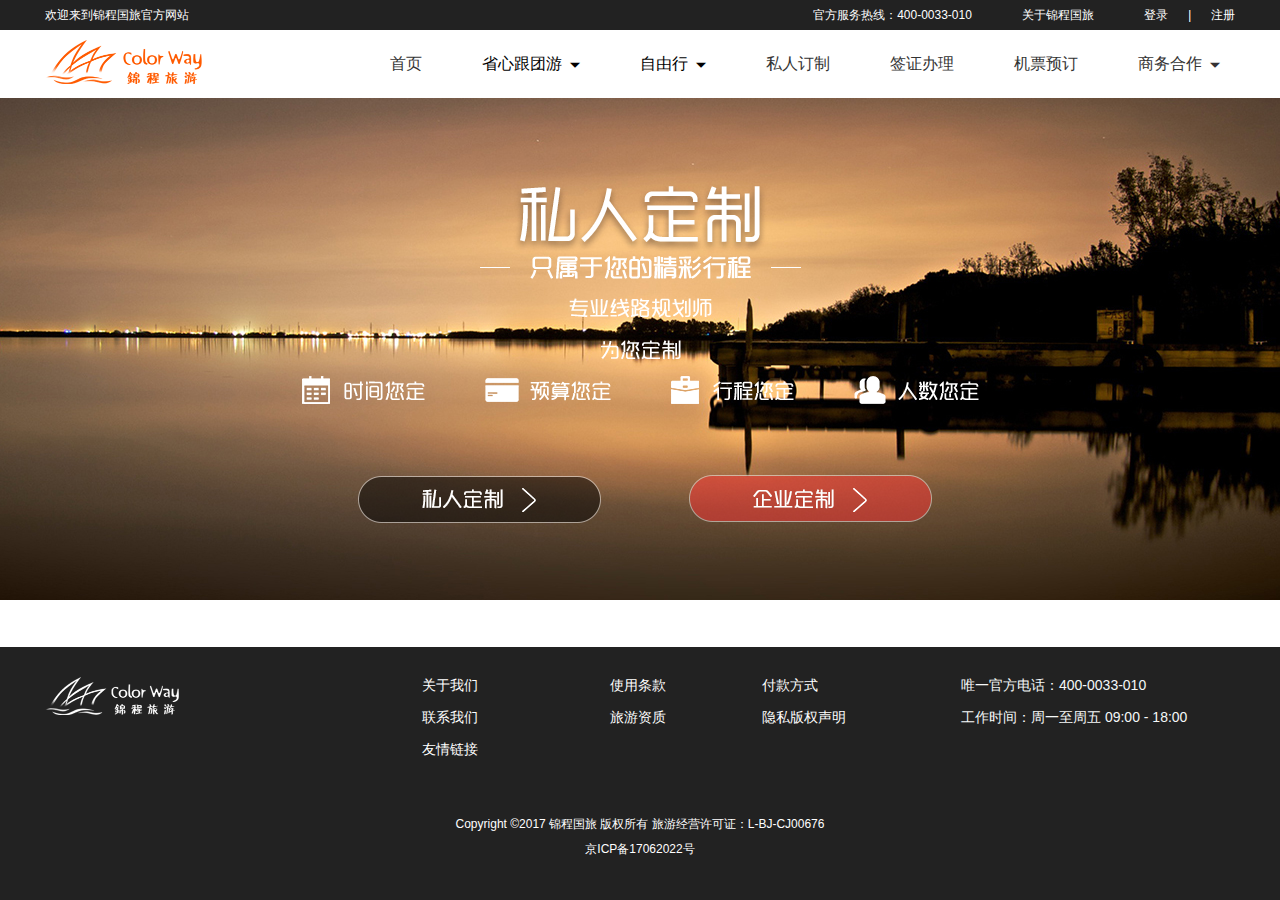
<file: website/PersonalTailor.html>
<!DOCTYPE html>
<html lang="en">

<head>
    <meta charset="UTF-8">
    <meta http-equiv="X-UA-Compatible" content="IE=edge">
    <meta name="description" content="">
    <meta name="keywords" content="">
    <!-- <link rel="icon" href="images/txjj_ico.ico"> -->
    <link href="css/base.css" rel="stylesheet">
    <script src="http://www.jia360.com/themes/simplebootx/Public/pc/js/lib/jquery-1.8.3.min.js"></script>
    <link href="css/layout.css" rel="stylesheet">
    <!-- <link href="http://at.alicdn.com/t/font_610369_fw26r8d44jpxpqfr.css" rel="stylesheet"> -->
    <script src=""></script>
    <title>锦程旅游</title>
</head>

<body>
    <!-- header begin -->
    <div class="header">
        <div class="w1190 clearfix">
            <span class="fl">欢迎来到锦程国旅官方网站</span>
            <a href="" class="fr">注册</a>
            <i class="fr entryline">|</i>
            <a href="" class="fr">登录</a>
            <a href="" class="fr about">关于锦程国旅</a>
            <span class="fr">官方服务热线：400-0033-010</span>
        </div>
    </div>
    <!-- head end -->
    <!-- nav begin -->
    <div class="nav">
        <div class="w1190 clearfix">
            <a href="" title="锦程国旅" class="fl">
                <img src="images/logo.png" class="logo" />
            </a>
            <ul class="fr clearfix navul">
                <li>
                    <a href="">首页</a>
                </li>
                <li>
                    <span>省心跟团游<i class="iconfont">&#xe941;</i></span>
                    <ul class="s_nav">
                        <li><a href="">澳新跟团游</a></li>
                        <li><a href="">欧洲跟团游</a></li>
                    </ul>
                </li>
                <li>
                    <span>自由行<i class="iconfont">&#xe941;</i></span>
                    <ul class="s_nav">
                        <li><a href="">特价机票</a></li>
                        <li><a href="">境外酒店</a></li>
                        <li><a href="">澳新包车</a></li>
                    </ul>
                </li>
                <li>
                    <a href="">私人订制</a>
                </li>
                <li>
                    <a href="">签证办理</a>
                </li>
                <li>
                    <a href="">机票预订</a>
                </li>
                <li>
                    <a href="javascript:;" class="wechat">商务合作<i class="iconfont">&#xe941;</i><img src="images/wechatcode.png" class="wechatcode"/></a>
                </li>
            </ul>
        </div>
    </div>
    <!-- nav end -->
    <!-- 私人订制 begin -->
    <div class="Personaltailor">
        <div>
            <a href="" class="al" title="私人订制"></a>
            <a href="" class="ar" title="企业定制"></a>
        </div>
    </div>
    <!-- 私人订制 end -->
    <!-- footer begin -->
    <div class="footer">
        <div class="w1190">
            <div class="clearfix pt30">
                <a href=""><img src="images/logo_bottom.png" class="logo fl" /></a>
                <div class="fl dv1">
                    <a href="" target="_blank">关于我们</a>
                    <a href="" target="_blank">联系我们</a>
                    <a href="" target="_blank">友情链接</a>
                </div>
                <div class="fl dv2">
                    <a href="" target="_blank">使用条款</a>
                    <a href="" target="_blank">旅游资质</a>
                </div>
                <div class="fl dv3">

                    <a href="" target="_blank">付款方式</a>
                    <a href="" target="_blank">隐私版权声明</a>
                </div>
                <div class="fl dv4">
                    <p>唯一官方电话：400-0033-010</p>
                    <p>工作时间：周一至周五 09:00 - 18:00</p>
                </div>
            </div>
            <p class="pt">Copyright ©2017 锦程国旅 版权所有 旅游经营许可证：L-BJ-CJ00676</p>
            <p class="pt">京ICP备17062022号</p>
        </div>
    </div>
    <!-- footer end -->
</body>

</html>
<script src="http://www.jia360.com/themes/simplebootx/Public/pc/js/lib/idangerous.swiper.min.js"></script>
<script src="js/global.js"></script>
<script>
</script>
</file>
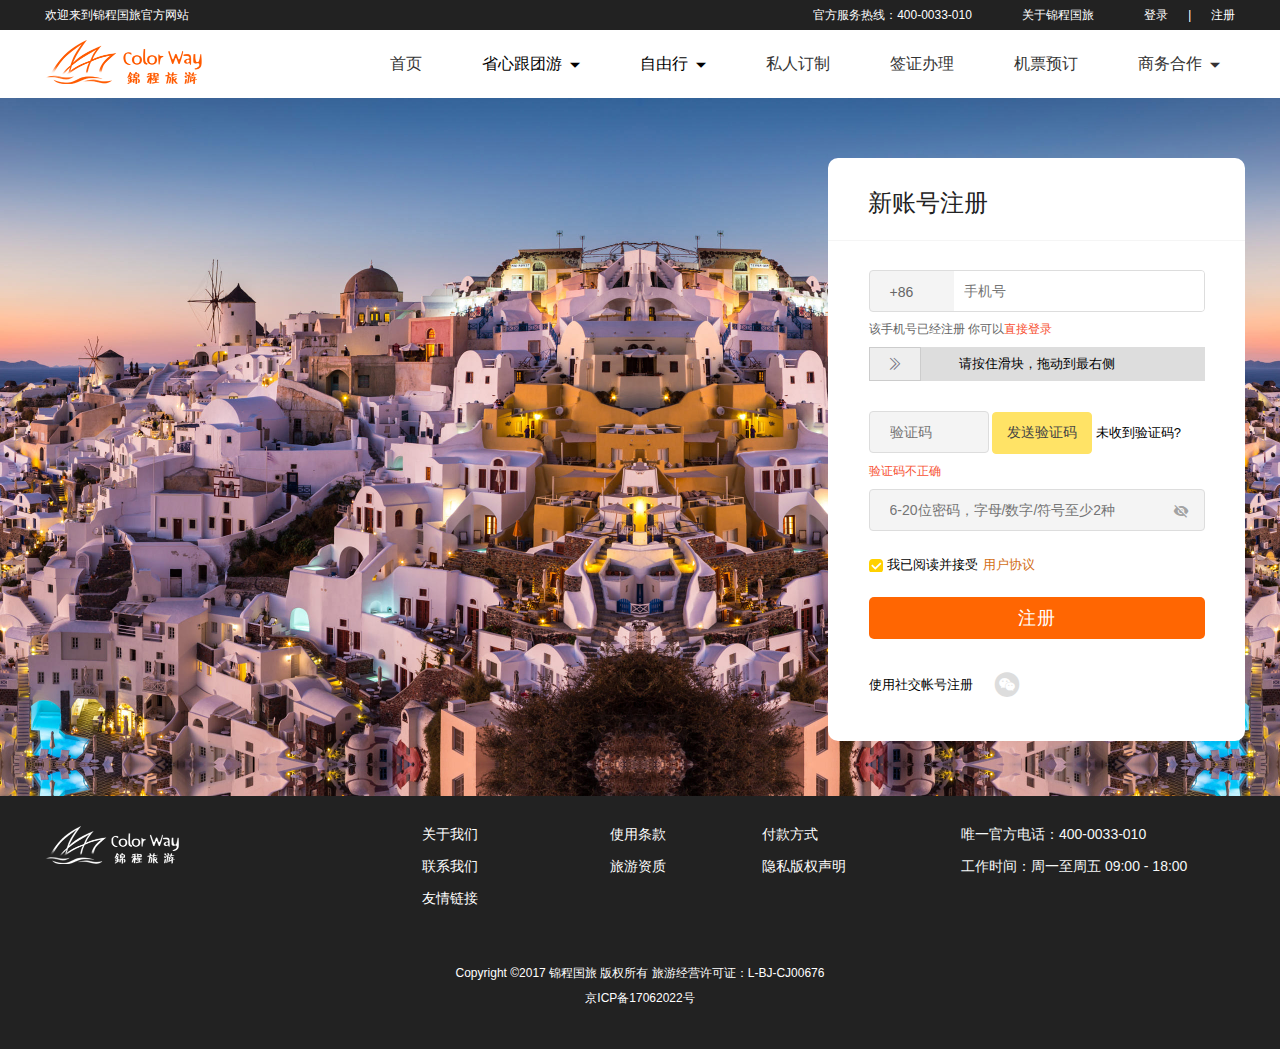
<file: website/register.html>
<!DOCTYPE html>
<html lang="en">

<head>
    <meta charset="UTF-8">
    <meta http-equiv="X-UA-Compatible" content="IE=edge">
    <meta name="description" content="">
    <meta name="keywords" content="">
    <!-- <link rel="icon" href="images/txjj_ico.ico"> -->
    <link href="css/base.css" rel="stylesheet">
    <script src="js/lib/jquery-1.8.3.min.js"></script>
    <link href="css/layout.css" rel="stylesheet">
    <title>锦程旅游</title>
</head>

<body>
    <div class="wrapper">
        <!-- header begin -->
        <div class="header">
            <div class="w1190 clearfix">
                <span class="fl">欢迎来到锦程国旅官方网站</span>
                <a href="./register.html" class="fr">注册</a>
                <i class="fr entryline">|</i>
                <a href="./login.html" class="fr">登录</a>
                <a href="" class="fr about">关于锦程国旅</a>
                <span class="fr">官方服务热线：400-0033-010</span>
            </div>
        </div>
        <!-- header end -->
        <!-- nav begin -->
        <div class="nav">
            <div class="w1190 clearfix">
                <a href="./index.html" title="锦程国旅" class="fl">
                    <img src="images/logo.png" class="logo" />
                </a>
                <ul class="fr clearfix navul">
                    <li>
                        <a href="./index.html">首页</a>
                    </li>
                    <li>
                        <span>省心跟团游<i class="iconfont">&#xe941;</i></span>
                        <ul class="s_nav">
                            <li><a href="./aoxinGroup.html">澳新跟团游</a></li>
                            <li><a href="">欧洲跟团游</a></li>
                        </ul>
                    </li>
                    <li>
                        <span>自由行<i class="iconfont">&#xe941;</i></span>
                        <ul class="s_nav">
                            <li><a href="">特价机票</a></li>
                            <li><a href="">境外酒店</a></li>
                            <li><a href="">澳新包车</a></li>
                        </ul>
                    </li>
                    <li>
                        <a href="./PersonalTailor.html">私人订制</a>
                    </li>
                    <li>
                        <a href="./visa.html">签证办理</a>
                    </li>
                    <li>
                        <a href="./orderPlane.html">机票预订</a>
                    </li>
                    <li>
                        <a href="javascript:;" class="wechat">商务合作<i class="iconfont">&#xe941;</i><img src="images/wechatcode.png" class="wechatcode"/></a>
                    </li>
                </ul>
            </div>
        </div>
        <!-- nav end -->
        <!-- 注册 begin -->
        <div class="login_center">
            <img src="images/login_bg.jpg" class="pic" />
            <div class="login_box">
                <h6>新账号注册</h6>
                <form class="w336">
                    <div class="phone clearfix text-style">
                        <span>+86</span>
                        <input type="text" name="phone" placeholder="手机号" value="" />
                    </div>
                    <div class="form-tip promipt">该手机号已经注册 你可以<a href="">直接登录</a></div>
                    <div class="drag-out">
                        <span>请按住滑块，拖动到最右侧</span>
                        <div class="drag-area"><i class="iconfont" style="color:#737383;font-size:14px;">&#xe642;</i></div>
                        <div class="drag-code"></div>
                    </div>
                    <div class="clearfix">
                        <input type="text" name="phoneCode" autocomplete="off" id="vericode" placeholder="验证码" class="verification-code">
                        <input type="button" value="发送验证码" name="" id="veribtn" class="sendcode">
                        <span class="no-ver-code">未收到验证码?</span>
                        <span class="form-tip errorcode">验证码不正确</span>
                    </div>
                    <div class="parent-input-box">
                        <input type="password" autocomplete="off" name="password" id="password" placeholder="6-20位密码，字母/数字/符号至少2种" class="text-style password-code">
                        <i class="iconfont eye-icon">&#xe723;</i>
                        <span class="form-tip">
                    <!-- <span class="intensity"><i class="intencolor">弱</i><i>中</i><i>强</i></span> -->
                        </span>
                    </div>
                    <div class="checkbox-wrap">
                        <label class="label-checkbox">
                        <input type="checkbox" name="autolog" checked="" id="Useragreement" class="check-c">我已阅读并接受<a href="" target="_blank" class="main-link-color">用户协议</a>
                    </label>
                    </div>
                    <div class="passcard-btns">
                        <input type="submit" value="注册" disabled="" class="passcard-btn">
                    </div>
                    <div class="third-party-covers clearfix">
                        <span class="p-666">使用社交帐号注册</span>
                        <div class="pass-account-covers">
                            <a href="" class="p-wechat-login iconfont">&#xe652;</a>
                        </div>
                    </div>
                </form>

            </div>
        </div>
        <!-- 注册 end -->
        <!-- footer begin -->
        <div class="footer">
            <div class="w1190">
                <div class="clearfix pt30">
                    <a href=""><img src="images/logo_bottom.png" class="logo fl" /></a>
                    <div class="fl dv1">
                        <a href="" target="_blank">关于我们</a>
                        <a href="" target="_blank">联系我们</a>
                        <a href="" target="_blank">友情链接</a>
                    </div>
                    <div class="fl dv2">
                        <a href="" target="_blank">使用条款</a>
                        <a href="" target="_blank">旅游资质</a>
                    </div>
                    <div class="fl dv3">

                        <a href="" target="_blank">付款方式</a>
                        <a href="" target="_blank">隐私版权声明</a>
                    </div>
                    <div class="fl dv4">
                        <p>唯一官方电话：400-0033-010</p>
                        <p>工作时间：周一至周五 09:00 - 18:00</p>
                    </div>
                </div>
                <p class="pt">Copyright ©2017 锦程国旅 版权所有 旅游经营许可证：L-BJ-CJ00676</p>
                <p class="pt">京ICP备17062022号</p>
            </div>
        </div>
        <!-- footer end -->
    </div>
</body>

</html>
<script src="js/global.js"></script>
<script>
    // 滑动验证
    var dragFun = function() {
        var maxWidth; //可拖动最大距离
        var move = false; //设置拖动区域是否可以拖动
        var leftArae;
        //鼠标按下事件
        var dragOut = $(".drag-out");
        var dragArea = $(".drag-out .drag-area");
        var dragCode = $(".drag-out .drag-code");
        dragArea.mousedown(function() {
                move = true;
                maxWidth = dragOut.width() - dragArea.width(); //可以移动的最大距离
                leftArae = parseInt(dragOut.offset().left); //距离左边的距离
            })
            //鼠标拖动事件
        $(document).mousemove(function(e) {
            movePx = e.pageX - leftArae;
            if (move == true) {
                if (movePx > 0 && movePx <= maxWidth) {
                    dragArea.css({
                        "left": movePx
                    });
                    dragCode.css({
                        "width": movePx
                    });
                } else if (movePx > maxWidth) {
                    dragArea.unbind("mousedown");
                    $(document).unbind("mousemove");
                    $(document).unbind("mouseup");
                    dragOut.find("span").html("验证通过").css({
                        "color": "#fff"
                    })
                    dragArea.html('<i class="iconfont">&#xe725;</i>');
                }
            }
        })
        $(document).mouseup(function() { //鼠标离开事件
            if (move == true) {
                move = false;
                if (maxWidth > movePx) {
                    dragArea.css({
                        "left": 0
                    });
                    dragCode.css({
                        "width": 0
                    });
                }
            }
        })
    }

    $(function() {
        var drag = dragFun();
        $(".drag-area").drag;
    });
    //阅读用户协议
    $('#Useragreement').on('click', function() {
        if ($(this).prop('checked')) { //获取是否选中 并判断
            $(this).parent('.label-checkbox').removeClass('label-checkbox1')
        } else {
            $(this).parent('.label-checkbox').addClass('label-checkbox1')
        }
    });
    // 密码可见
    $('.eye-icon').on('click', function() {
        var _intype = $(this).siblings('.password-code').attr('type');
        if (_intype == 'password') {
            $(this).html('&#xe6b9;');
            document.getElementById('password').type = "text";
        } else {
            $(this).html('&#xe723;');
            document.getElementById('password').type = 'password';
        }
    })
</script>
</file>
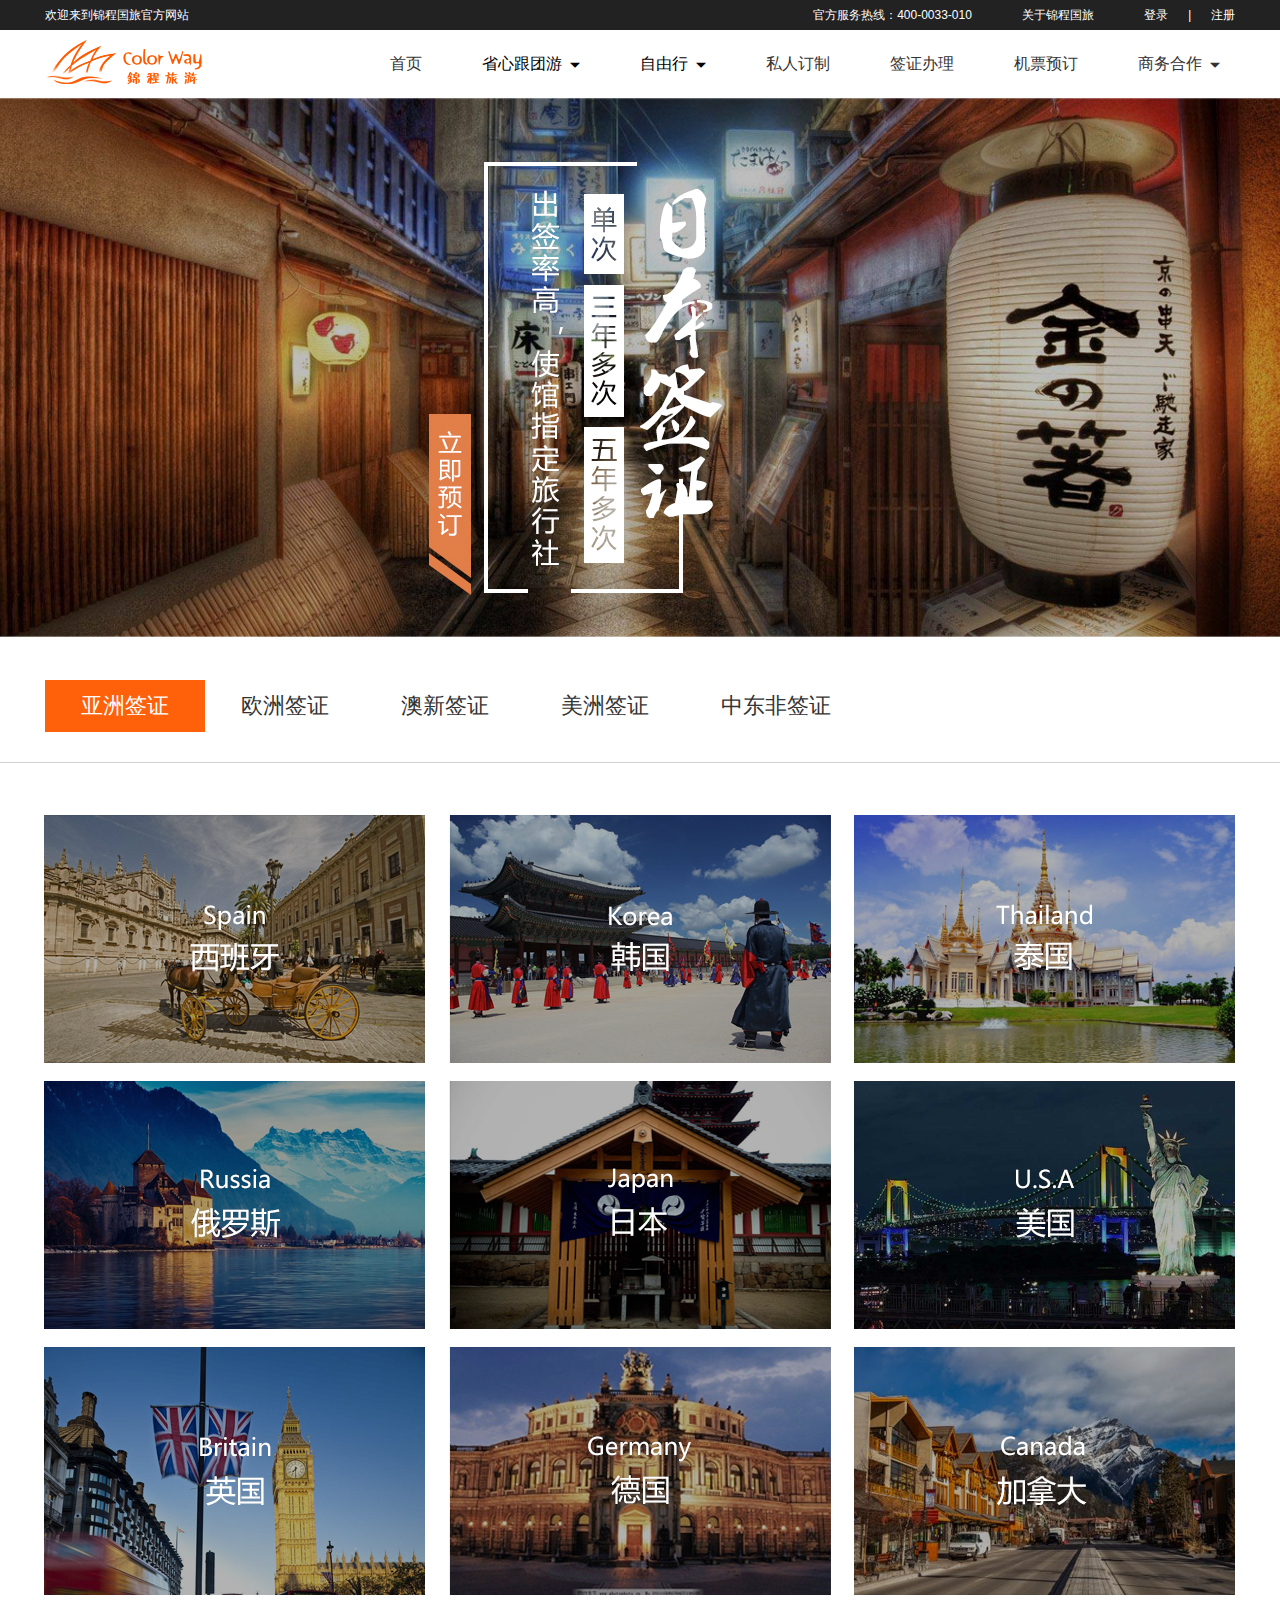
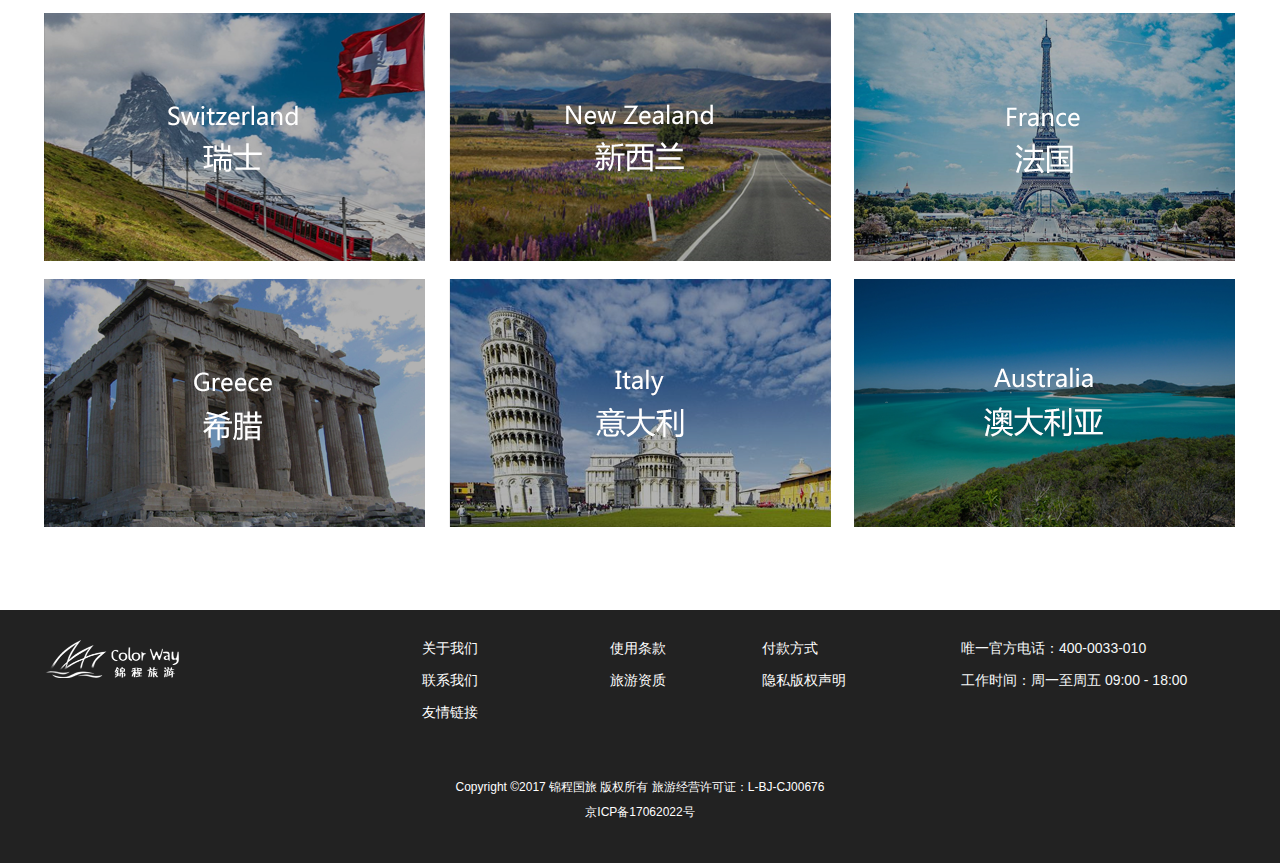
<file: website/visa.html>
<!DOCTYPE html>
<html lang="en">

<head>
    <meta charset="UTF-8">
    <meta http-equiv="X-UA-Compatible" content="IE=edge">
    <meta name="description" content="">
    <meta name="keywords" content="">
    <!-- <link rel="icon" href="images/txjj_ico.ico"> -->
    <link href="css/base.css" rel="stylesheet">
    <script src="js/lib/jquery-1.8.3.min.js"></script>
    <link href="css/layout.css" rel="stylesheet">
    <title>锦程旅游</title>
</head>

<body>
    <div class="wrapper">
        <!-- header begin -->
        <div class="header">
            <div class="w1190 clearfix">
                <span class="fl">欢迎来到锦程国旅官方网站</span>
                <a href="./register.html" class="fr">注册</a>
                <i class="fr entryline">|</i>
                <a href="./login.html" class="fr">登录</a>
                <a href="" class="fr about">关于锦程国旅</a>
                <span class="fr">官方服务热线：400-0033-010</span>
            </div>
        </div>
        <!-- header end -->
        <!-- nav begin -->
        <div class="nav">
            <div class="w1190 clearfix">
                <a href="./index.html" title="锦程国旅" class="fl">
                    <img src="images/logo.png" class="logo" />
                </a>
                <ul class="fr clearfix navul">
                    <li>
                        <a href="./index.html">首页</a>
                    </li>
                    <li>
                        <span>省心跟团游<i class="iconfont">&#xe941;</i></span>
                        <ul class="s_nav">
                            <li><a href="./aoxinGroup.html">澳新跟团游</a></li>
                            <li><a href="">欧洲跟团游</a></li>
                        </ul>
                    </li>
                    <li>
                        <span>自由行<i class="iconfont">&#xe941;</i></span>
                        <ul class="s_nav">
                            <li><a href="">特价机票</a></li>
                            <li><a href="">境外酒店</a></li>
                            <li><a href="">澳新包车</a></li>
                        </ul>
                    </li>
                    <li>
                        <a href="./PersonalTailor.html">私人订制</a>
                    </li>
                    <li>
                        <a href="./visa.html">签证办理</a>
                    </li>
                    <li>
                        <a href="./orderPlane.html">机票预订</a>
                    </li>
                    <li>
                        <a href="javascript:;" class="wechat">商务合作<i class="iconfont">&#xe941;</i><img src="images/wechatcode.png" class="wechatcode"/></a>
                    </li>
                </ul>
            </div>
        </div>
        <!-- nav end -->
        <!-- 签证 begin -->
        <div class="visa">
            <div class="center_img visa_banner">
                <img src="images/qianzheng_banner.jpg" />
            </div>
            <div class="visa_tabul">
                <ul class="w1190 clearfix">
                    <li class="active">亚洲签证</li>
                    <li>欧洲签证</li>
                    <li>澳新签证</li>
                    <li>美洲签证</li>
                    <li>中东非签证</li>
                </ul>
            </div>
            <div class="visa_cont w1190">
                <!-- ul对应visa_tabul里的各个洲签证，li对应各个洲里的相应的国家,当前显示的给ul加active -->
                <ul class="clearfix active">
                    <li>
                        <a href=""><img src="images/qianzheng_img01.png" /></a>
                    </li>
                    <li>
                        <a href=""><img src="images/qianzheng_img02.png" /></a>
                    </li>
                    <li>
                        <a href=""><img src="images/qianzheng_img03.png" /></a>
                    </li>
                    <li>
                        <a href=""><img src="images/qianzheng_img04.png" /></a>
                    </li>
                    <li>
                        <a href=""><img src="images/qianzheng_img05.png" /></a>
                    </li>
                    <li>
                        <a href=""><img src="images/qianzheng_img06.png" /></a>
                    </li>
                    <li>
                        <a href=""><img src="images/qianzheng_img07.png" /></a>
                    </li>
                    <li>
                        <a href=""><img src="images/qianzheng_img08.png" /></a>
                    </li>
                    <li>
                        <a href=""><img src="images/qianzheng_img09.png" /></a>
                    </li>
                    <li>
                        <a href=""><img src="images/qianzheng_img10.png" /></a>
                    </li>
                    <li>
                        <a href=""><img src="images/qianzheng_img11.png" /></a>
                    </li>
                    <li>
                        <a href=""><img src="images/qianzheng_img12.png" /></a>
                    </li>
                    <li>
                        <a href=""><img src="images/qianzheng_img13.png" /></a>
                    </li>
                    <li>
                        <a href=""><img src="images/qianzheng_img14.png" /></a>
                    </li>
                    <li>
                        <a href=""><img src="images/qianzheng_img15.png" /></a>
                    </li>
                </ul>
                <ul class="clearfix">
                    <li>
                        <a href=""><img src="images/qianzheng_img01.png" /></a>
                    </li>
                    <li>
                        <a href=""><img src="images/qianzheng_img02.png" /></a>
                    </li>
                    <li>
                        <a href=""><img src="images/qianzheng_img03.png" /></a>
                    </li>
                    <li>
                        <a href=""><img src="images/qianzheng_img04.png" /></a>
                    </li>
                </ul>
                <ul class="clearfix">
                    <li>
                        <a href=""><img src="images/qianzheng_img02.png" /></a>
                    </li>
                </ul>
                <ul class="clearfix">
                    <li>
                        <a href=""><img src="images/qianzheng_img02.png" /></a>
                    </li>
                    <li>
                        <a href=""><img src="images/qianzheng_img03.png" /></a>
                    </li>
                    <li>
                        <a href=""><img src="images/qianzheng_img04.png" /></a>
                    </li>
                </ul>
                <ul class="clearfix">
                    <li>
                        <a href=""><img src="images/qianzheng_img03.png" /></a>
                    </li>
                    <li>
                        <a href=""><img src="images/qianzheng_img04.png" /></a>
                    </li>
                </ul>
            </div>
        </div>
        <!-- 签证 end -->
        <!-- footer begin -->
        <div class="footer">
            <div class="w1190">
                <div class="clearfix pt30">
                    <a href=""><img src="images/logo_bottom.png" class="logo fl" /></a>
                    <div class="fl dv1">
                        <a href="" target="_blank">关于我们</a>
                        <a href="" target="_blank">联系我们</a>
                        <a href="" target="_blank">友情链接</a>
                    </div>
                    <div class="fl dv2">
                        <a href="" target="_blank">使用条款</a>
                        <a href="" target="_blank">旅游资质</a>
                    </div>
                    <div class="fl dv3">

                        <a href="" target="_blank">付款方式</a>
                        <a href="" target="_blank">隐私版权声明</a>
                    </div>
                    <div class="fl dv4">
                        <p>唯一官方电话：400-0033-010</p>
                        <p>工作时间：周一至周五 09:00 - 18:00</p>
                    </div>
                </div>
                <p class="pt">Copyright ©2017 锦程国旅 版权所有 旅游经营许可证：L-BJ-CJ00676</p>
                <p class="pt">京ICP备17062022号</p>
            </div>
        </div>
        <!-- footer end -->
    </div>
</body>

</html>
<script src="js/global.js"></script>
<script>
    $('.visa_tabul li').on('click', function() {
        var _index = $(this).index();
        $(this).addClass('active').siblings('li').removeClass('active');
        $('.visa_cont ul').eq(_index).addClass('active').siblings('ul').removeClass('active');
    })
</script>
</file>
<file: website/css/base.css>
@charset "utf-8";

/*阿里巴巴矢量图标库*/


/*使用font-face声明字体*/

@font-face {
    font-family: 'iconfont';
    /* project id 610369 */
    src: url('../font/iconfont.eot');
    src: url('../font/iconfont.eot?#iefix') format('embedded-opentype'), url('../font/iconfont.woff') format('woff'), url('../font/iconfont.ttf') format('truetype'), url('../font/iconfont.svg#iconfont') format('svg');
}


/*定义使用iconfont的样式*/

.iconfont {
    font-family: "iconfont" !important;
    font-size: 16px;
    font-style: normal;
    -webkit-font-smoothing: antialiased;
    -moz-osx-font-smoothing: grayscale;
}


/*页面初始化*/

* {
    margin: 0;
    padding: 0;
    border: 0;
}

html,
body {
    color: #000000;
    background: #fff;
    font-family: 'Microsoft YaHei', arial;
    height: 100%;
}

body,
div,
dl,
dt,
dd,
ul,
ol,
li,
h1,
h2,
h3,
h4,
h5,
h6,
pre,
code,
form,
fieldset,
legend,
input,
textarea,
p,
blockquote,
th,
td {
    margin: 0;
    padding: 0;
    font-family: 'Microsoft YaHei', arial;
}

table {
    border-collapse: collapse;
    border-spacing: 0;
}

fieldset,
img {
    border: 0 none;
}

address,
caption,
cite,
code,
dfn,
em,
strong,
th,
var {
    font-style: normal;
    font-weight: normal;
}

ul,
ol,
li {
    list-style: none;
    list-style-position: outside;
}

li {
    list-style: none outside none;
}

caption,
th {
    text-align: left;
}

h1,
h2,
h3,
h4,
h5,
h6 {
    font-size: 100%;
    font-weight: normal;
}

q:before,
q:after {
    content: "";
}

abbr,
acronym {
    border: 0 none;
    font-variant: normal;
}

sup {
    vertical-align: text-top;
}

sub {
    vertical-align: text-bottom;
}

input,
textarea,
select {
    font-family: inherit;
    font-size: inherit;
    font-weight: inherit;
}

input,
textarea,
select {}

legend {
    color: #000000;
}

body {
    font: 13px/1.231 arial, helvetica, clean, sans-serif;
    background: #fff;
}

select,
input,
button,
textarea {
    font: 99% arial, helvetica, clean, sans-serif;
}

table {
    font-size: inherit;
}

pre,
code,
kbd,
samp,
tt {
    font-family: monospace;
    line-height: 100%;
}

a {
    color: #333333;
    text-decoration: none;
    outline: 0;
    font-family: 'Microsoft YaHei';
}

a:hover,
a:focus {
    text-decoration: none;
}

strong {
    font-weight: bold;
}

input[type="submit"] {
    cursor: pointer;
}

button {
    cursor: pointer;
}

p,
span,
em,
strong {
    word-break: break-all;
    word-wrap: break-word;
}

fieldset,
img {
    border: 0;
    margin: 0;
}

.fl {
    float: left;
}

.fr {
    float: right;
}

.clearfix:after {
    content: ".";
    display: block;
    clear: both;
    visibility: hidden;
    height: 0;
}

.clearfix {
    *zoom: 1;
}

table {
    border-collapse: collapse;
    border-spacing: 0;
}

table td {
    word-wrap: break-word;
    word-break: break-all;
}
</file>
<file: website/css/layout.css>
/* public */


/* page */

.page {
    width: 100%;
    height: 40px;
    line-height: 40px;
    text-align: center;
    margin-bottom: 45px;
}

.page a,
.page span {
    border: 1px #707070 solid;
    color: #333;
    margin: 0 8px;
    padding: 0 15px;
    display: inline-block;
    font-size: 18px;
}

.page .thisPage {
    border-color: #ff8a00;
}


/* text */

.text-style {
    height: 42px;
    padding-left: 20px;
    padding-right: 20px;
    color: #666666;
    font-size: 14px;
    border: 1px solid #dddddd;
    background: #f4f4f4;
    -webkit-box-sizing: border-box;
    -moz-box-sizing: border-box;
    box-sizing: border-box;
    border-radius: 4px;
    -webkit-border-radius: 4px;
    -moz-border-radius: 4px;
}

.text-style:focus {
    background: #fff;
}

.form-tip {
    padding: 10px 0;
    font-size: 12px;
}


/* swiper */

.swiper-container {
    width: 100%;
    height: 100%;
    position: relative;
    overflow: hidden;
    z-index: 100;
}

.swiper-container .swiper-slide {
    display: block;
    width: 100%;
    height: 100%;
    position: relative;
    float: left;
}

.swiper-pagination {
    position: absolute;
    right: 5px;
    bottom: 7px;
    z-index: 300;
}

.swiper-pagination-switch {
    width: 12px;
    height: 12px;
    border-radius: 50%;
    background: #575757;
    display: inline-block;
    margin: 0 5px;
}

.swiper-active-switch {
    background: #fff
}

.swiper-wrapper {
    height: 100%;
    width: 100%;
    overflow: hidden;
    position: relative
}

.w745 {
    width: 745px;
    margin: 0 auto;
}

.w1190 {
    width: 1190px;
    margin: 0 auto;
}

.index_title {
    text-align: center;
    margin: 0 auto;
    padding: 55px 0;
    font-family: 'Microsoft YaHei';
}

.index_title>div {
    font-size: 27px;
    color: #333;
}

.index_title>p {
    font-size: 12px;
    color: #747474;
    margin-top: 18px;
}

.wrapper {
    min-height: 100%;
    position: relative;
    padding-bottom: 253px;
    box-sizing: border-box;
}

.center_img {
    width: 100%;
    position: relative;
}

.center_img img {
    position: absolute;
    left: 50%;
    top: 0;
    transform: translate(-50%, 0);
    -ms-transform: translate(-50%, 0);
    /* IE 9 */
    -moz-transform: translate(-50%, 0);
    /* Firefox */
    -webkit-transform: translate(-50%, 0);
    /* Safari å’Œ Chrome */
    -o-transform: translate(-50%, 0);
    /* Opera */
}

.overflowpoint {
    white-space: nowrap;
    overflow: hidden;
    text-overflow: ellipsis;
}


/* header */

.header {
    height: 30px;
    line-height: 30px;
    background: #222;
    color: #fff;
    font-size: 12px;
}

.header a {
    color: #fff;
}

.entryline {
    margin: 0 20px;
}

.header .about {
    margin: 0 50px;
}


/* nav */

.nav {
    height: 68px;
}

.nav .logo {
    width: 157px;
    margin-top: 10px;
}

.navul>li {
    float: left;
    height: 68px;
    position: relative;
}

.navul>li>a,
.navul>li>span {
    height: 68px;
    line-height: 68px;
    display: inline-block;
    font-size: 16px;
    padding: 0 15px;
    margin-left: 30px;
    cursor: pointer;
}

.navul>li .iconfont {
    font-size: 10px;
    margin-left: 8px;
}

.navul>li .wechatcode {
    position: absolute;
    left: 15px;
    top: 50px;
    z-index: 101;
    width: 122px;
    display: none
}

.s_nav {
    position: absolute;
    right: 5px;
    top: 60px;
    border: 1px #eee solid;
    padding: 0 15px;
    z-index: 101;
    line-height: 40px;
    background: #fff;
    display: none;
}

.s_nav::after {
    content: '';
    width: 5px;
    height: 5px;
    border-top: 1px #eee solid;
    border-left: 1px #eee solid;
    background: #fff;
    position: absolute;
    top: -4px;
    right: 10px;
    transform: rotate(45deg);
    -ms-transform: rotate(45deg);
    /* IE 9 */
    -moz-transform: rotate(45deg);
    /* Firefox */
    -webkit-transform: rotate(45deg);
    /* Safari 和 Chrome */
    -o-transform: rotate(45deg);
    /* Opera */
}

.s_nav li {
    border-bottom: 1px #eee solid;
    padding: 0 10px;
}

.s_nav li:last-child {
    border: none;
}


/* sidenav */

.sidenav {
    position: absolute;
    left: 50%;
    margin-left: 600px;
    top: 60px;
    z-index: 101;
}

.sidenav li {
    width: 42px;
    position: relative;
}

.sidenav li i {
    width: 42px;
    height: 42px;
    text-align: center;
    line-height: 42px;
    border-radius: 42px;
    background: rgba(0, 0, 0, 0.5);
    color: #fff;
    font-size: 22px;
    display: block;
    margin-bottom: 10px;
    cursor: pointer;
}

.sidenav li .wechatcode {
    position: absolute;
    right: 50px;
    top: 0;
    display: none;
}

.fixed {
    position: fixed;
}


/* footer */

.footer {
    width: 100%;
    height: 253px;
    background: #222;
    font-size: 14px;
    color: #fff;
    position: absolute;
    left: 0;
    bottom: 0;
}

.footer .pt30 {
    padding-top: 30px
}

.footer .pt {
    text-align: center;
    margin-bottom: 10px;
    font-size: 12px;
}

.footer .logo {
    width: 134px;
}

.footer .dv1 {
    height: 140px;
    margin-left: 243px;
    width: 188px;
}

.footer .dv2 {
    height: 140px;
    width: 152px;
}

.footer .dv3 {
    height: 140px;
    width: 199px;
}

.footer .dv4 {
    height: 140px;
    width: 260px;
    color: #f5f8f8;
}

.footer .dv4 p {
    margin-bottom: 15px
}

.footer .dv1 a,
.footer .dv2 a,
.footer .dv3 a {
    color: #fff;
    font-size: 14px;
    margin-bottom: 15px;
    display: block
}


/* banner */

.index_swiper {
    width: 100%;
    min-width: 1190px;
    margin: 0 auto;
    height: 500px;
    position: relative;
    overflow: hidden;
}

.index_swiper .swiper-slide .pic {
    width: auto;
    height: 100%;
    left: 50%;
    position: absolute;
    top: 0;
    transform: translate(-50%, 0);
    -ms-transform: translate(-50%, 0);
    /* IE 9 */
    -moz-transform: translate(-50%, 0);
    /* Firefox */
    -webkit-transform: translate(-50%, 0);
    /* Safari 和 Chrome */
    -o-transform: translate(-50%, 0);
    /* Opera */
}

.index_swiper .arrow-left,
.index_swiper .arrow-right {
    width: 50px;
    height: 50px;
    line-height: 50px;
    text-align: center;
    border-radius: 50px;
    background: rgba(0, 0, 0, 0.5);
    color: #fff;
    font-size: 14px;
    position: absolute;
    left: 50%;
    top: 205px;
    z-index: 1000;
    margin-left: -595px
}

.index_swiper .arrow-right {
    margin-left: 545px
}

.index_seach {
    width: 100%;
    height: 82px;
    background: rgba(0, 0, 0, 0.5);
    position: absolute;
    left: 0;
    bottom: 0;
    z-index: 100
}

.startpoint,
.endpoint {
    width: 272px;
    height: 36px;
    line-height: 36px;
    float: left;
    margin: 25px 0 0 300px;
    position: relative;
}

.endpoint {
    margin: 25px 0 0 35px;
}

.startpoint input,
.endpoint input {
    width: 100%;
    height: 36px;
    background: #fff;
    line-height: 36px;
    border: none;
    padding: 0 25px;
    border-radius: 5px;
    box-sizing: border-box;
    font-size: 14px;
}

.index_seach .downicon,
.index_seach .searchicon {
    position: absolute;
    right: 10px;
    top: 0;
    font-size: 10px;
    cursor: pointer;
}

.index_seach .searchicon {
    font-size: 22px;
}


/* content01 */

.content01 {
    width: 100%;
    position: relative;
}

.accordion {
    overflow: hidden;
    /*隐藏溢出*/
    width: 100%;
    height: 350px;
    margin: 0 auto 45px;
}

.accordion ul {
    width: 100%;
    height: 100%;
}

.accordion ul li {
    width: 58px;
    height: 100%;
    float: left;
    position: relative;
    overflow: hidden;
}

.accordion ul li:first-child {
    width: 1008px;
}

.accordion ul li>a.fl img {
    width: 950px;
    height: 350px;
    position: absolute;
    right: 58px;
    top: 0;
}

.accordion ul li>div {
    width: 58px;
    position: absolute;
    right: 0;
    top: 0;
    cursor: pointer;
}

.accordion ul li>div.fl img {
    width: 58px;
    height: 350px;
    border-left: 1px #fff solid;
}

.accordion ul li>div::before {
    content: '';
    position: absolute;
    width: 100%;
    height: 350px;
    left: 0;
    top: 0;
    background: rgba(0, 0, 0, 0.6);
}

.accordion ul li>div.fl span {
    position: absolute;
    width: 16px;
    height: 304px;
    line-height: 16px;
    margin: 23px 20px;
    text-align: center;
    overflow: hidden;
    left: 0;
    top: 0;
    font-size: 14px;
    letter-spacing: 16px;
    color: #fff;
    word-wrap: break-word;
    /*英文的时候需要加上这句，自动换行*/
}


/* content02 */

.content02 {
    background: #f5f5f5
}

.product_select {
    padding-bottom: 80px;
}

.product_select li {
    width: 224px;
    overflow: hidden;
    float: left;
    position: relative;
    margin-left: 17px;
}

.product_select li:first-child {
    margin: 0;
}

.product_select li img {
    width: 224px;
    height: 253px;
    opacity: 0.8;
    transition: all 0.6s;
}

.product_select li:hover img {
    opacity: 1;
}

.product_select li div,
.product_select li p {
    width: 100%;
    height: 20px;
    line-height: 20px;
    overflow: hidden;
    text-align: center;
    font-size: 18px;
    color: #333;
    margin-top: 30px;
}

.product_select li p {
    font-size: 12px;
    color: #747474;
    margin-top: 6px;
}

.product_select .lb,
.product_select .rt {
    width: 20px;
    height: 20px;
    background: #f5f5f5;
    position: absolute;
    z-index: 1;
    transform: rotate(45deg);
    -ms-transform: rotate(45deg);
    /* IE 9 */
    -moz-transform: rotate(45deg);
    /* Firefox */
    -webkit-transform: rotate(45deg);
    /* Safari 和 Chrome */
    -o-transform: rotate(45deg);
    /* Opera */
}

.product_select .lb {
    left: -10px;
    top: 243px
}

.product_select .rt {
    right: -10px;
    top: -10px
}


/* content03 */

.banner_small {
    width: 100%;
    min-width: 1190px;
    position: relative;
    height: 361px;
    overflow: hidden;
}

.banner_small img {
    width: auto;
    height: 100%;
    left: 50%;
    position: absolute;
    top: 0;
    transform: translate(-50%, 0);
    -ms-transform: translate(-50%, 0);
    /* IE 9 */
    -moz-transform: translate(-50%, 0);
    /* Firefox */
    -webkit-transform: translate(-50%, 0);
    /* Safari 和 Chrome */
    -o-transform: translate(-50%, 0);
    /* Opera */
}


/* content04 */

.picwall ul {
    width: 205px;
    margin-left: 15px;
    margin-bottom: 60px;
    overflow: hidden;
}

.picwall ul:first-child {
    width: 747px;
}

.picwall ul:first-child {
    margin-left: 0;
}

.picwall ul li {
    width: 100%;
    height: 166px;
    position: relative;
    margin-bottom: 15px;
}

.picwall ul li .s_img {
    width: 205px;
    height: 166px;
    position: absolute;
    left: 0;
    top: 0;
    cursor: pointer;
}

.picwall ul:last-child li .s_img {
    left: auto;
    right: 0;
}

.picwall ul li .desc {
    width: 527px;
    /* width: 0px; */
    height: 347px;
    position: absolute;
    left: 220px;
    top: 0;
    z-index: 1;
}

.picwall ul li:last-child .desc {
    top: auto;
    bottom: 0;
}

.picwall ul:last-child li .desc {
    left: auto;
    right: 220px;
}

.picwall ul li .desc .m_img {
    width: 527px;
    height: 347px;
}

.picwall ul li .desc>div {
    position: absolute;
    left: 0;
    top: 50%;
    box-sizing: border-box;
    padding: 25px 45px;
    background: rgba(0, 0, 0, 0.8);
    color: #fff;
    transform: translate(0, -50%);
    -ms-transform: translate(0, -50%);
    /* IE 9 */
    -moz-transform: translate(0, -50%);
    /* Firefox */
    -webkit-transform: translate(0, -50%);
    /* Safari 和 Chrome */
    -o-transform: translate(0, -50%);
    /* Opera */
}

.picwall ul li .desc>div h6 {
    height: 30px;
    line-height: 30px;
    font-size: 20px;
    overflow: hidden;
    margin-bottom: 10px;
}

.picwall ul li .desc>div p {
    line-height: 20px;
    font-size: 12px;
    max-height: 80px;
    overflow: hidden;
}


/* 私人订制 */

.Personaltailor {
    width: 100%;
    height: 502px;
    background: url('../images/Personaltailor_bg.jpg') center top no-repeat;
    overflow: hidden;
}

.Personaltailor>div {
    width: 677px;
    height: 340px;
    position: relative;
    margin: 85px auto 0;
    background: url('../images/Personaltailor_img.png') center top no-repeat;
}

.Personaltailor>div .al,
.Personaltailor>div .ar {
    width: 243px;
    height: 47px;
    position: absolute;
    left: 56px;
    bottom: 0;
}

.Personaltailor>div .ar {
    left: auto;
    right: 47px;
}


/* 登录注册 */

.login_center {
    width: 100%;
    height: 698px;
    position: relative;
}

.login_center .pic {
    height: 100%;
    position: absolute;
    left: 50%;
    top: 0;
    transform: translate(-50%, 0);
    -ms-transform: translate(-50%, 0);
    /* IE 9 */
    -moz-transform: translate(-50%, 0);
    /* Firefox */
    -webkit-transform: translate(-50%, 0);
    /* Safari 和 Chrome */
    -o-transform: translate(-50%, 0);
    /* Opera */
}

.login_box {
    width: 417px;
    height: 583px;
    background: #fff;
    position: absolute;
    left: 50%;
    margin-left: 188px;
    top: 60px;
    border-radius: 10px;
}

.login_box h6 {
    font-size: 24px;
    color: #222;
    height: 83px;
    border-bottom: 1px #f5f5f5 solid;
    padding: 30px 0 0 40px;
    box-sizing: border-box;
}

.login_box .w336 {
    width: 336px;
    margin: 0 auto;
}

.login_box .phone {
    margin-top: 29px;
    line-height: 42px;
    overflow: hidden
}

.login_box .phone input {
    width: 250px;
    height: 40px;
    line-height: 40px;
    float: right;
    margin-right: -20px;
    padding-left: 10px;
    box-sizing: border-box
}

.login_box .phone span {
    width: 70px;
    margin-top: 5px;
    text-align: center;
}

.drag-out {
    width: 336px;
    margin: 0 auto 30px;
    position: relative;
    height: 34px;
    line-height: 34px;
    background-color: #DDDDDD;
    text-align: center;
    user-select: none;
}

.drag-out span {
    z-index: 10;
    position: relative;
}

.drag-area {
    position: absolute;
    height: 32px;
    border: 1px solid #CCCCCC;
    width: 50px;
    top: 0;
    left: 0;
    background-color: #eee;
    cursor: move;
    line-height: 32px;
    user-select: none;
    z-index: 11
}

.drag-area .iconfont {
    color: #76c61e;
    font-size: 20px;
}

.drag-code {
    position: absolute;
    width: 0;
    height: 34px;
    left: 0;
    top: 0;
    background-color: #7ac33c;
}

.promipt {
    color: #666;
}

.promipt a {
    color: #f75234;
}

.verification-code {
    width: 120px;
    height: 42px;
    padding-left: 20px;
    padding-right: 20px;
    color: #666666;
    font-size: 14px;
    border: 1px solid #dddddd;
    background: #f4f4f4;
    -webkit-box-sizing: border-box;
    -moz-box-sizing: border-box;
    box-sizing: border-box;
    border-radius: 4px;
    -webkit-border-radius: 4px;
    -moz-border-radius: 4px;
}

.verification-code:focus {
    background: #fff;
}

.sendcode {
    padding: 0 14px;
    height: 42px;
    font-size: 14px;
    color: #444444;
    background: #ffe366;
    border: 1px solid #ffe366;
    border-radius: 4px;
    cursor: pointer;
    text-align: center;
}

.errorcode {
    color: #f75234;
    display: block;
}

.password-code {
    padding-right: 40px;
    width: 336px;
}

.parent-input-box {
    position: relative;
}

.eye-icon {
    display: inline-block;
    vertical-align: middle;
    *vertical-align: auto;
    zoom: 1;
    *display: inline;
    width: 22px;
    height: 22px;
    position: absolute;
    right: 10px;
    top: 13px;
    cursor: pointer;
    color: #a3a3a3
}

.checkbox-wrap {
    margin: 25px 0 24px
}

.label-checkbox {
    background: url('../images/checkboxed.svg') left 2px no-repeat;
}

.label-checkbox1 {
    background: url('../images/checkbox.svg') left 2px no-repeat;
}

.label-checkbox a {
    color: #d36e16;
    margin-left: 5px;
}

.passcard-btn,
.login_btn {
    width: 336px;
    height: 42px;
    line-height: 42px;
    text-align: center;
    background: #ff6602;
    border-radius: 5px;
    color: #fff;
    font-size: 18px;
    font-family: '微软雅黑';
    letter-spacing: 1px;
}

.checkbox-wrap .check-c {
    margin-right: 5px;
    opacity: 0;
}

.third-party-covers {
    margin-top: 32px;
    line-height: 28px;
}

.third-party-covers>span {
    float: left;
    margin-right: 20px;
}

.pass-account-covers {
    display: inline-block
}

.p-wechat-login {
    font-size: 28px;
    color: #ddd
}

.p-wechat-login:hover {
    color: #7ac33c
}


/* login */

.js-err {
    width: 336px;
    margin-top: 30px;
    padding: 0 20px;
    border: 1px solid #d46f16;
    border-radius: 4px;
    background: #ffe6e5;
    display: flex;
    align-items: center;
    -webkit-box-sizing: border-box;
    -moz-box-sizing: border-box;
    box-sizing: border-box;
}

.js-err .iconfont {
    color: #f6593a;
    margin-right: 5px;
}

.login_ink {
    width: 100%;
    margin-top: 20px;
}

.login_ink input {
    width: 100%;
}

.login_btn {
    background: #00c6f8;
    margin-top: 20px;
}

.checkbox-wrap .fr_a {
    color: #999;
}

.login_third_party_covers {
    text-align: center;
}

.login_third_party_covers .p-wechat-login {
    font-size: 43px;
}

.login_third_party_covers .font {
    margin-bottom: 20px;
    color: #999999;
}

.proofcode {
    width: 100%;
    height: 42px;
    margin-top: 20px;
}

.proofcode input {
    width: 90px;
    float: left;
    margin-right: 10px
}

.proofcode img {
    float: left;
}

.proofcode .iconfont {
    font-size: 22px;
    margin: 10px 0 0 0;
    color: #f4523b;
    cursor: pointer;
}


/* 澳新跟团 */

.aoxin_banner {
    height: 505px;
}

.paixu_btn {
    width: 100%;
    height: 63px;
    line-height: 63px;
    padding: 0 50px;
    background: #eee;
    margin-top: 40px;
    box-sizing: border-box
}

.paixu_btn a {
    margin-right: 50px;
    font-size: 20px;
    color: #333;
}

.paixu_btn a .iconfont {
    font-size: 22px;
    margin-left: 5px;
}

.paixu_btn a.active {
    color: #ff9900;
}

.paixu_cont {
    padding-bottom: 50px;
}

.paixu_cont>li {
    width: 100%;
    height: 260px;
    margin-top: 45px;
}

.paixu_cont .w745 {
    position: relative;
}

.paixu_cont .pic {
    width: 395px;
    height: 260px;
}

.paixu_cont .title {
    font-size: 24px;
    color: #333;
    display: block;
    height: 26px;
    line-height: 26px;
}

.paixu_cont i {
    font-style: normal;
}

.paixu_cont .sightspot {
    font-size: 16px;
    color: #2f2f2f;
    height: 20px;
    line-height: 20px;
    margin-top: 20px;
}

.paixu_cont .dayadress {
    color: #919191;
    font-size: 16px;
    margin-top: 20px;
    width: 560px;
}

.paixu_cont .dayadress span:last-child {
    margin-left: 45px
}

.paixu_cont .holtel,
.paixu_cont .carnavigate,
.paixu_cont .lightspot {
    width: 560px;
    font-size: 12px;
    color: #333;
    margin-top: 40px;
}

.paixu_cont .carnavigate,
.paixu_cont .lightspot {
    margin-top: 15px;
}

.paixu_cont .money {
    position: absolute;
    right: 25px;
    top: 74px;
    font-size: 14px;
    color: #6f6f6f;
}

.paixu_cont .money i {
    font-size: 24px;
    color: #ff8a00;
    margin-right: 5px;
}

.paixu_cont .btn {
    width: 164px;
    height: 44px;
    line-height: 44px;
    text-align: center;
    background: #fe7930;
    color: #fff;
    font-size: 18px;
    position: absolute;
    right: 10px;
    top: 120px;
    border-radius: 44px;
    letter-spacing: 1px
}

.paixu_cont .iconfont {
    color: #ff9327;
    margin-right: 5px;
    font-size: 18px
}


/* 签证 */

.visa_banner {
    height: 539px
}

.visa_tabul {
    border-bottom: 1px #d1d1d1 solid;
    padding: 43px 0 30px;
}

.visa_tabul ul li {
    float: left;
    height: 52px;
    line-height: 52px;
    padding: 0 36px;
    font-size: 22px;
    color: #333;
    cursor: pointer;
}

.visa_tabul ul li.active {
    background: #ff610b;
    color: #fff;
}

.visa_cont {
    padding: 52px 0 65px
}

.visa_cont ul {
    margin-left: -25px;
    display: none;
}

.visa_cont ul.active {
    display: block;
}

.visa_cont ul li {
    float: left;
    width: 381px;
    height: 248px;
    margin: 0 0 18px 24px;
}


/* 机票预订 */

.order_center {
    height: 624px;
    padding: 50px 0;
    box-sizing: border-box;
    background: url('../images/yvding_bg.jpg') center top no-repeat;
}

.order_box {
    width: 1190px;
    min-height: 530px;
    padding: 30px 25px;
    box-sizing: border-box;
    margin: 0 auto;
    background: #fff url('../images/order_contbg.png') 760px 120px no-repeat;
}

.order_cont {
    width: 700px;
}

.order_choose_outin {
    height: 40px;
    line-height: 40px;
    border-bottom: 2px #fb5e00 solid;
    width: 700px;
}

.order_choose_outin li {
    float: left;
    width: 122px;
    text-align: center;
    font-size: 16px;
    cursor: pointer;
}

.order_choose_outin li.active {
    background: #fb5e00;
    color: #fff;
}

.order_choose_onlydouble {
    width: 100%;
    margin-top: 20px;
}

.order_choose_onlydouble li {
    margin-left: 90px;
    float: left;
    height: 20px;
    line-height: 20px;
    font-size: 14px;
    cursor: pointer;
}

.order_choose_onlydouble li .icon1 {
    display: inline;
}

.order_choose_onlydouble li .icon2 {
    display: none;
}

.order_choose_onlydouble li.active .icon1 {
    display: none;
}

.order_choose_onlydouble li.active .icon2 {
    display: inline;
}

.order_choose_onlydouble li.active .iconfont {
    color: #ff9f3a;
}

.search-form {
    width: 700px;
    padding-left: 26px;
    box-sizing: border-box;
    margin-top: 25px;
}

.formline {
    position: relative;
    line-height: 32px;
    display: inline-block;
    zoom: 1;
    padding-left: 0;
    margin-bottom: 25px;
}

.formline>em {
    position: absolute;
    z-index: 1;
    color: #a5a5a5;
    font-size: 30px;
    top: 5px;
    left: 10px;
}

.formline>em>.iconfont {
    font-size: 20px;
}

.formline>i {
    position: absolute;
    top: 9px;
    right: 10px;
    z-index: 1;
    font-size: 14px;
    color: #9d9d9d;
    width: 60px;
    font-style: normal;
}

.formline .s_width_i {
    width: 30px;
}

.formline input {
    border: 1px solid #ccc;
    outline: none;
    appearance: none;
    -webkit-appearance: none;
    padding: 6px 5px 7px 42px;
    color: #444;
    width: 140px;
    height: 50px;
    font-size: 14px;
    box-sizing: border-box
}

.formline .w300 {
    width: 300px;
}

.city-suggest {
    position: relative;
}

.icon-toggle {
    position: absolute;
    right: -35px;
    top: 10px;
    font-size: 14px;
    cursor: pointer;
    z-index: 1;
}

.icon-toggle .iconfont {
    font-size: 20px;
    color: #ddd;
}

.start-city,
.start-day {
    margin-right: 48px;
}

.select-user {
    margin-right: 17px;
}

.select-user .selects {}

.mr48 {
    margin-right: 48px;
}

.search-form .search-btn {
    width: 150px;
    height: 50px;
    background: #fb5d00;
    font-size: 16px;
    right: 150px;
    top: 225px;
    line-height: 48px;
    padding: 0;
    position: static!important;
    margin-left: 48px;
    display: inline-block;
    text-align: center;
    color: #fff;
    cursor: pointer;
}
</file>
